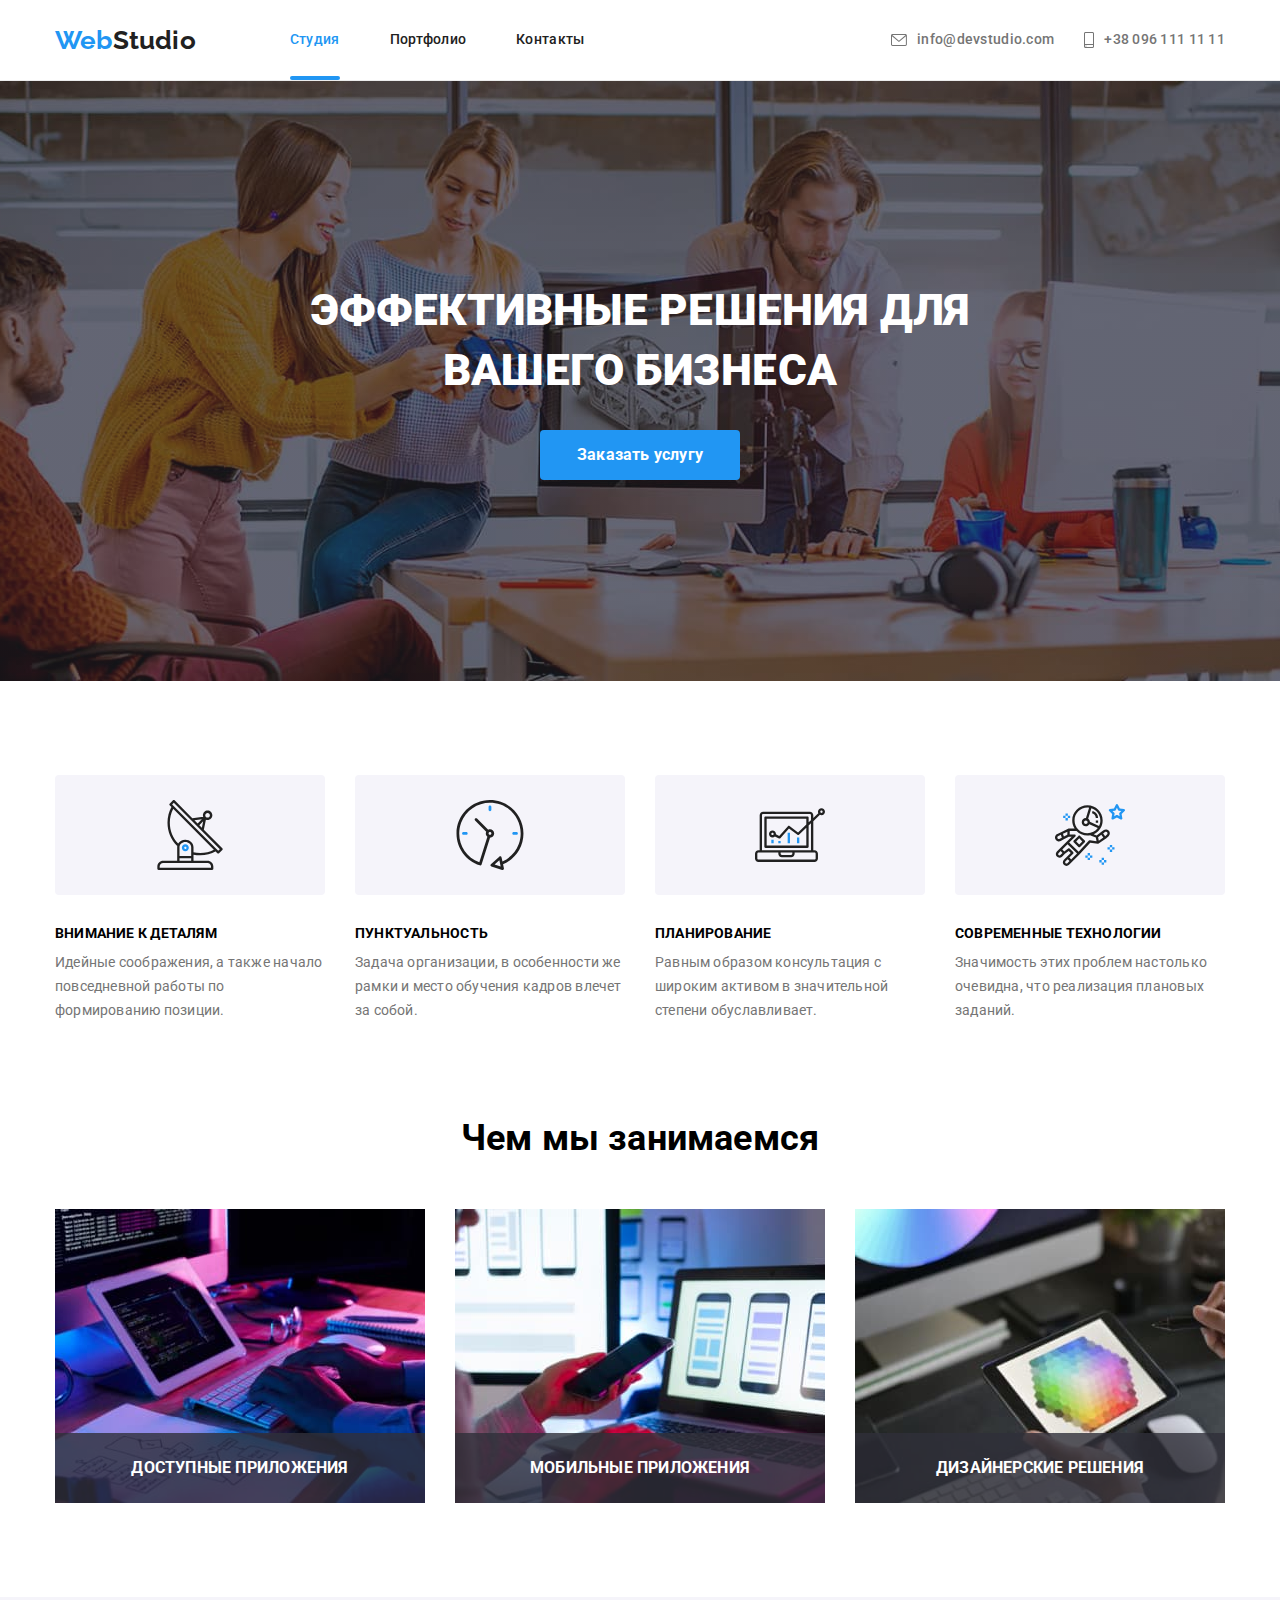
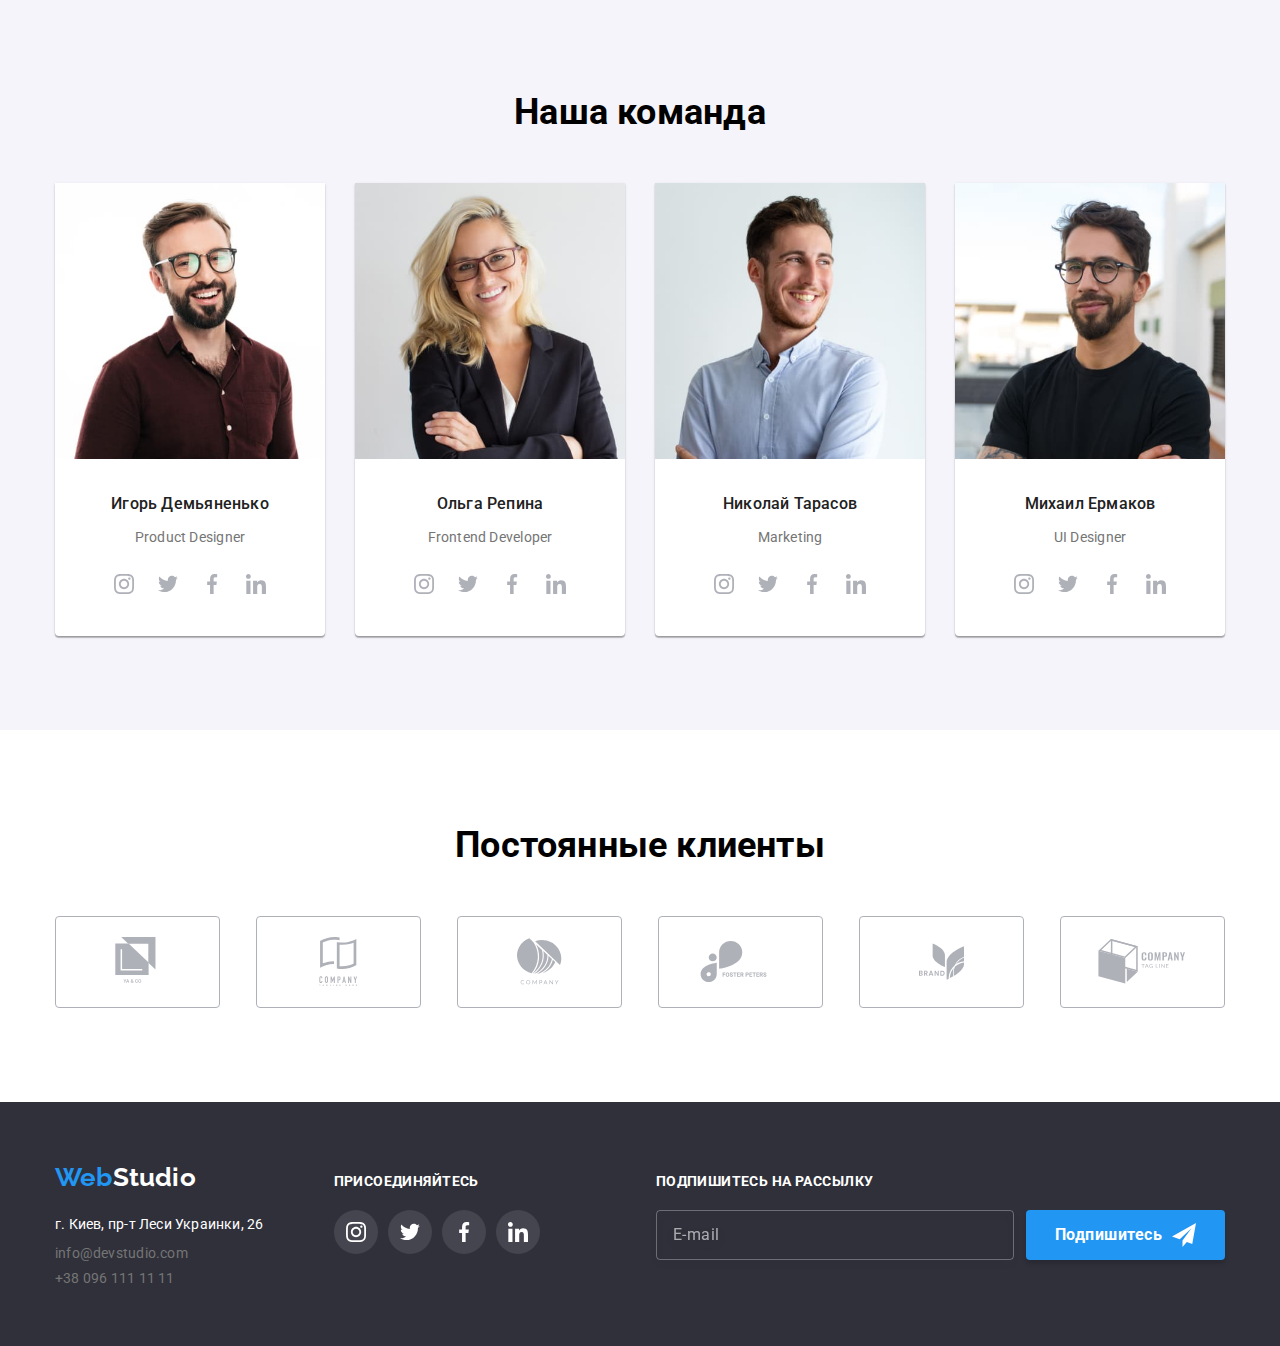
<file: index.html>
<!DOCTYPE html>
<html lang="en">

<head>
    <meta charset="UTF-8">
    <meta name="viewport" content="width=device-width, initial-scale=1.0">
    <title>Document</title>
    <link rel="stylesheet" href="https://cdnjs.cloudflare.com/ajax/libs/modern-normalize/1.0.0/modern-normalize.min.css">
    <link href="https://fonts.googleapis.com/css2?family=Raleway:wght@700&family=Roboto:wght@400;500;700;900&display=swap" rel="stylesheet">
    <link rel="stylesheet" href="./css/main.min.css">
    <link rel="preconnect" href="https://fonts.gstatic.com">
    
</head>

<body>
    <!--Navbar-->
    <header class="page-header">
        <div class="nav-container container">
            <nav class="nav-bar">
                <a class="nav-logo-title" href="./index.html">
                    <span>Web</span>Studio
                </a>
            </nav>

            <div class="menu-container" data-menu>
                <ul class="navigation-links list">
                    <li class="site-nav"><a class="current" href="./index.html">Студия</a></li>
                    <li class="site-nav"><a class="nav-link" href="./portfolio.html">Портфолио</a></li>
                    <li class="site-nav"><a class="nav-link" href="">Контакты</a></li>
                </ul>

                <ul class="navigation-contacts list">
                    <li class="nav-email"><a class="contacts" href="mailto:info@devstudio.com">
                            <svg class="icon-envelope">
                                <use href='./img/sprite.svg#icon-envelope'></use>
                            </svg>info@devstudio.com</a>
                    </li>
                    <li class="nav-tel"><a class="contacts" href="tel:+380961111111">
                            <svg class="icon-smartphone">
                                <use href='./img/sprite.svg#icon-smartphone'></use>
                            </svg>+38 096 111 11 11</a>
                    </li>
                </ul>
                <div class="contacts-social">
                    <ul class="navigation-contacts-adapt list">
                        <li class="nav-tel-adapt">
                            <a class="contacts-adapt" href="tel:+380961111111">+38 096 111 11 11</a>
                        </li>
                        <li class="nav-email-adapt">
                            <a class="contacts-adapt" href="mailto:info@devstudio.com">info@devstudio.com</a>
                        </li>
                    </ul>
                    <ul class="social-mob-list list">
                        <li class="social-mob-item">
                            <a class="social-mob-link" href="#">Instagram</a>
                        </li>
                        <li class="social-mob-item">
                            <a class="social-mob-link" href="#">Twitter</a>
                        </li>
                        <li class="social-mob-item">
                            <a class="social-mob-link" href="#">Facebook</a>
                        </li>
                        <li class="social-mob-item">
                            <a class="social-mob-link" href="#">LinkedIn</a>
                        </li>
                    </ul>
                </div>
            </div>
            <button type="button" class="menu-button" data-menu-button>
                <svg class="menu-button__icon" width="40px" height="40px" >
                    <use class="icon-menu" href="./img/sprite.svg#burger-icon"></use>
                    <use class="icon-cross" href="./img/sprite.svg#close-icon"></use>
                </svg>
            </button>

        </div>
    </header>

    <!--Hero-->
 
    <main>
        <section class="hero">
            <div class="hero-container container">
            <h1 class="hero-title">ЭФФЕКТИВНЫЕ РЕШЕНИЯ ДЛЯ ВАШЕГО БИЗНЕСА</h1>
            <a  class="button-primary"  href="#" data-modal-open >Заказать услугу</a>
            </div>
        </section> 

    <!--Features-->


    <section >
        <div class="skills-container container">
            <ul class="skills-list list">
                <li class="skills">
                    <div class="skills-icon-link">
                        <svg class="skill-icon">
                            <use href="./img/sprite.svg#icon-antenna"></use>
                        </svg>
                    </div>
                    <h3 class="skill-title">ВНИМАНИЕ К ДЕТАЛЯМ</h3>
                    <p class="skills-description">Идейные соображения, а также начало повседневной работы по формированию позиции.</p>
                </li>
                <li class="skills">
                    <div class="skills-icon-link">
                        <svg class="skill-icon">
                            <use href="./img/sprite.svg#icon-clock"></use>
                        </svg>
                    </div>
                    <h3 class="skill-title">ПУНКТУАЛЬНОСТЬ</h3>
                    <p class="skills-description">Задача организации, в особенности же рамки и место обучения кадров влечет за собой.</p>
                </li>
                <li class="skills">
                    <div class="skills-icon-link">
                        <svg class="skill-icon">
                            <use href="./img/sprite.svg#icon-diagram"></use>
                        </svg>
                    </div>
                    <h3 class="skill-title">ПЛАНИРОВАНИЕ</h3>
                    <p class="skills-description">Равным образом консультация с широким активом в значительной степени обуславливает.</p>

                </li>
                <li class="skills">
                    <div class="skills-icon-link">
                        <svg class="skill-icon">
                            <use href="./img/sprite.svg#icon-astronaut"></use>
                        </svg>
                    </div>
                    <h3 class="skill-title">СОВРЕМЕННЫЕ ТЕХНОЛОГИИ </h3>
                    <p class="skills-description">Значимость этих проблем настолько очевидна, что реализация плановых заданий.</p>
                </li>
            </ul>
        </div>
    </section> 

        <!--What are we doing-->
        <section class="images-container container">
            <div >
                    <h2 class="section-title">Чем мы занимаемся</h2>
                        <ul class="images list">
                            <li>
                                <div class="product">
                                    <div class="product">
                                        <img srcset="./img/coding-pic@2x.jpg 2x" src="./img/coding-pic.jpg"
                                            alt="coding-picture-1">
                                    <div class="image-overlay">
                                        <h3 class="image-title">ДОСТУПНЫЕ ПРИЛОЖЕНИЯ</h3>
                                    </div>
                                </div>
                            </li>
                            <li>
                                <div class="product">
                                    <img srcset="./img/phone-pic@2x.jpg 2x" src="./img/phone-pic.jpg"
                                alt="coding-picture-2">
                                    <div class="image-overlay">
                                        <h3 class="image-title">МОБИЛЬНЫЕ ПРИЛОЖЕНИЯ</h3>
                                    </div>
                                </div>   
                            </li>
                            
                            <li>
                                <div class="product">
                                    <img srcset="./img/tablet-pic@2x.jpg 2x" src="./img/tablet-pic.jpg"
                                    alt="coding-picture-3">
                                    <div class="image-overlay">
                                        <h3 class="image-title">ДИЗАЙНЕРСКИЕ РЕШЕНИЯ</h3>
                                    </div>
                                </div>   
                            </li> 
                            
                        </ul>
                
            </div> 
        </section>
        <!--Our team section-->
        <section class="our-team-section">
            <div class="container">
                <h2 class="section-title">Наша команда</h2>
                <ul class="team-list list">
                    <li class="team-person">
                        <img class="team-photo" srcset="./img/igor@2x.jpg 2x" src="./img/igor.jpg"
                            alt="photo of igor">
                        <div class="descr-container">
                            <h3 class="names">Игорь Демьяненько</h3>
                            <p class="profession">Product Designer</p>
                            <ul class="social-links list">
                                <li class="instagram">
                                    <a class="icon-link" href="#">
                                        <svg class="social-icon">
                                            <use href="./img/sprite.svg#icon-instagram"></use>
                                        </svg>
                                    </a>
                                </li>
                                <li class="twitter">
                                    <a class="icon-link" href="#">
                                        <svg class="social-icon">
                                            <use href="./img/sprite.svg#icon-twitter"></use>
                                        </svg>
                                    </a>
                                </li>
                                <li class="facebook">
                                    <a class="icon-link" href="#">
                                        <svg class="social-icon">
                                            <use href="./img/sprite.svg#icon-facebook"></use>
                                        </svg>
                                    </a>
                                </li>
                                <li class="linkedin">
                                    <a class="icon-link" href="#">
                                        <svg class="social-icon">
                                            <use href="./img/sprite.svg#icon-linkedin"></use>
                                        </svg>
                                    </a>
                                </li>
                            </ul>
                        </div>
                    </li>
                    <li class="team-person">
                        <img class="team-photo" srcset="./img/olga@2x.jpg 2x" src="./img/olga.jpg"
                        alt="photo of olga">
                        <div class="descr-container">
                            <h3 class="names">Ольга Репина</h3>
                            <p class="profession">Frontend Developer</p>
                            <ul class="social-links list">
                                <li class="instagram">
                                    <a class="icon-link" href="#">
                                        <svg class="social-icon">
                                            <use href="./img/sprite.svg#icon-instagram"></use>
                                        </svg>
                                    </a>
                                </li>
                                <li class="twitter">
                                    <a class="icon-link" href="#">
                                        <svg class="social-icon">
                                            <use href="./img/sprite.svg#icon-twitter"></use>
                                        </svg>
                                    </a>
                                </li>
                                <li class="facebook">
                                    <a class="icon-link" href="#">
                                        <svg class="social-icon">
                                            <use href="./img/sprite.svg#icon-facebook"></use>
                                        </svg>
                                    </a>
                                </li>
                                <li class="linkedin">
                                    <a class="icon-link" href="#">
                                        <svg class="social-icon">
                                            <use href="./img/sprite.svg#icon-linkedin"></use>
                                        </svg>
                                    </a>
                                </li>
                            </ul>
                        </div>
                    </li>
                    <li class="team-person">
                        <img class="team-photo" srcset="./img/nikolai@2x.jpg 2x" src="./img/nikolai.jpg"
                            alt="photo of nikolai">
                        <div class="descr-container">
                            <h3 class="names">Николай Тарасов</h3>
                            <p class="profession">Marketing</p>
                            <ul class="social-links list">
                                <li class="instagram">
                                    <a class="icon-link" href="#">
                                        <svg class="social-icon">
                                            <use href="./img/sprite.svg#icon-instagram"></use>
                                        </svg>
                                    </a>
                                </li>
                                <li class="twitter">
                                    <a class="icon-link" href="#">
                                        <svg class="social-icon">
                                            <use href="./img/sprite.svg#icon-twitter"></use>
                                        </svg>
                                    </a>
                                </li>
                                <li class="facebook">
                                    <a class="icon-link" href="#">
                                        <svg class="social-icon">
                                            <use href="./img/sprite.svg#icon-facebook"></use>
                                        </svg>
                                    </a>
                                </li>
                                <li class="linkedin">
                                    <a class="icon-link" href="#">
                                        <svg class="social-icon">
                                            <use href="./img/sprite.svg#icon-linkedin"></use>
                                        </svg>
                                    </a>
                                </li>
                            </ul>
                        </div>
                    </li>
                    <li class="team-person">
                        <img class="team-photo" srcset="./img/michail@2x.jpg 2x" src="./img/michail.jpg"
                        alt="photo of michail">
                        <div class="descr-container">
                            <h3 class="names">Михаил Ермаков</h3>
                            <p class="profession">UI Designer</p>
                            <ul class="social-links list">
                                <li class="instagram">
                                    <a class="icon-link" href="#">
                                        <svg class="social-icon">
                                            <use href="./img/sprite.svg#icon-instagram"></use>
                                        </svg>
                                    </a>
                                </li>
                                <li class="twitter">
                                    <a class="icon-link" href="#">
                                        <svg class="social-icon">
                                            <use href="./img/sprite.svg#icon-twitter"></use>
                                        </svg>
                                    </a>
                                </li>
                                <li class="facebook">
                                    <a class="icon-link" href="#">
                                        <svg class="social-icon">
                                            <use href="./img/sprite.svg#icon-facebook"></use>
                                        </svg>
                                    </a>
                                </li>
                                <li class="linkedin">
                                    <a class="icon-link" href="#">
                                        <svg class="social-icon">
                                            <use href="./img/sprite.svg#icon-linkedin"></use>
                                        </svg>
                                    </a>
                                </li>
                            </ul>
                        </div>
                    </li>
                </ul>
            </div>
        </section> 
<!--Regular customers-->
 <section>
    <div class="clients-container container">
        <h2 class="section-title">Постоянные клиенты</h2>
        <ul class="logo-list list">
            <li class="logo">
                <a class="logo-link" href="#">
                    <svg class="logo-icon" width='45px' height='49px'>
                        <use href="./img/sprite.svg#icon-logo"  ></use>
                    </svg>
                </a>
            </li>
            <li class="logo">
                <a class="logo-link" href="#">
                    <svg class="logo-icon" width='45px' height='49px'>
                        <use href="./img/sprite.svg#icon-logo-2"></use>
                    </svg>
                </a>
            </li>
            <li class="logo">
                <a class="logo-link" href="#">
                    <svg class="logo-icon" width='45px' height='49px'>
                        <use href="./img/sprite.svg#icon-logo-3"></use>
                    </svg>
                </a>
            </li>
            <li class="logo">
                <a class="logo-link" href="#">
                    <svg class="logo-icon" width='80px' height='42px'>
                        <use href="./img/sprite.svg#icon-logo-4-1" ></use>
                    </svg>
                </a>
            </li>
            <li class="logo">
                <a class="logo-link" href="#">
                    <svg class="logo-icon" width='45px' height='49px'>
                        <use href="./img/symbol-defs.svg#icon-logo-5-2"  ></use>
                    </svg>
                </a>
            </li>
            <li class="logo">
                <a class="logo-link" href="#">
                    <svg class="logo-icon" width='88px' height='45px'>
                        <use href="./img/sprite.svg#icon-logo-6-1" ></use>
                    </svg>
                </a>
            </li>
        </ul>
    </div>
</section>

</main> 

    <!--Footer -->
    <footer class="page-footer">
        <div class="footer-container container">
            <div class="footer-unifying">
                <div class="first-container">
                    <a class="logo-title-footer" href="./index.html">
                        <span>Web</span><span class="studio-footer">Studio</span>
                    </a>
                    <address class="location">
                        г. Киев, пр-т Леси Украинки, 26
                    </address>
                    <ul class="footer-contacts list">
                        <li class="footer-email"><a class="contacts-email"
                                href="mailto:info@devstudio.com">info@devstudio.com</a></li>
                        <li class="footer-tel"><a class="contacts-tel" href="tel:+380961111111">+38 096 111 11 11</a>
                        </li>
                    </ul>
                </div>
                <div class="second-container">
                    <p class="subscribe">ПРИСОЕДИНЯЙТЕСЬ</p>
                    <ul class="footer-social-links list">
                        <li class="footer-social-item">
                            <a class="footer-icon-link" href="#">
                                <svg class="footer-social-icon">
                                    <use href='./img/sprite.svg#icon-instagram'></use>
                                </svg>
                            </a>
                        </li>
                        <li class="footer-social-item">
                            <a class="footer-icon-link" href="#">
                                <svg class="footer-social-icon">
                                    <use href='./img/sprite.svg#icon-twitter'></use>
                                </svg>
                            </a>
                        </li>
                        <li class="footer-social-item">
                            <a class="footer-icon-link" href="#">
                                <svg class="footer-social-icon">
                                    <use href='./img/sprite.svg#icon-facebook'></use>
                                </svg>
                            </a>
                        </li>
                        <li class="footer-social-item">
                            <a class="footer-icon-link" href="#">
                                <svg class="footer-social-icon">
                                    <use href='./img/sprite.svg#icon-linkedin'></use>
                                </svg>
                            </a>
                        </li>
                    </ul>
                </div>
            </div>
            <div class="third-container">
                <p class="subscribe">ПОДПИШИТЕСЬ НА РАССЫЛКУ</p>

                <div class="input-foot-cont">
                    <label class="footer-label" for="footer-mail">
                        <input class="footer-input" type="email" name="mail" id="footer-mail" placeholder="E-mail">
                    </label>
                    <button type="submit" class="subscribe-btn">Подпишитесь
                        <svg class="icon-send" width='24' height='24'>
                            <use href='./img/sprite.svg#icon-icon-send'></use>
                        </svg>
                    </button>
                </div>


            </div>
        </div>
    </footer>

     <div class="backdrop is-hidden" data-modal>
        <div class="modal">
            <button class="modal-close-button" data-modal-close>&#10006;</button>
            <div class="modal-form-container">
                <h2 class="modal-name">Оставьте свои данные, мы вам перезвоним</h2>
                <form class="form-field">
                    <div class="info-input">
                        <label for="name">Имя</label>
                        <input type="text" name="name" id="name">
                        <svg class="modal-icon" width="18" height="18">
                            <use href="./img/sprite.svg#icon-person-black"></use>
                        </svg>
                    </div>
                    <div class="info-input">
                        <label for="tel">Телефон</label>
                        <input type="tel" name="tel" id="tel">
                        <svg class="modal-icon" width="18" height="18">
                            <use href="./img/sprite.svg#icon-phone-black"></use>
                        </svg>
                    </div>
                    <div class="info-input">
                        <label for="mail">Почта</label  >
                        <input type="email" name="mail" id="mail" >
                        <svg class="modal-icon" width="18" height="18">
                            <use href="./img/sprite.svg#icon-email-black"></use>
                        </svg>
                    </div>
                    <div class="info-input">
                        <label for="comment">коментарий </label>
                        <textarea name="comment" id="comment" cols="30" rows="10" placeholder="Введите текст"></textarea>
                    </div>
                </form>
                <div class="policy">
                    <label for="policy" class="modal-policy-text">
                        <input class="modal-checkbox visually-hidden" type="checkbox" name="policy" id="policy">
                        <span class="icon">
                            Соглашаюсь с рассылкой и принимаю  <a class="terms" href="#">Условия договора</a>
                        </span>
                    </label>
                </div>

                <button type="submit" class="modal-submit">Отправить</button>

            </div>
        </div>
    </div> 

    <script src="./js/modal.js"></script>
    <script src="./js/mobile-menu.js"></script>
</body>

</html>
</file>
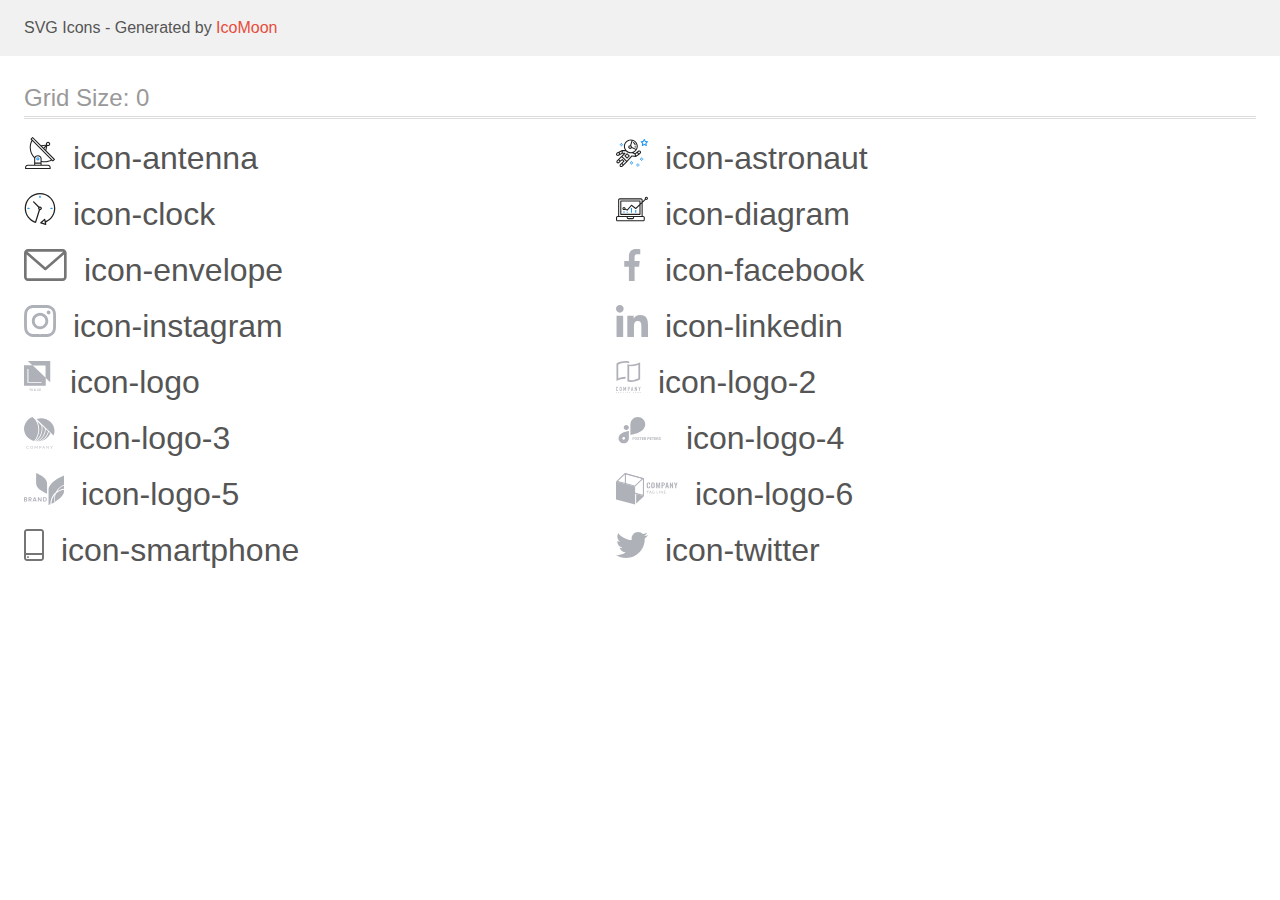
<file: svg/demo.html>
<!doctype html>
<html>
<head>
    <title>IcoMoon - SVG Icons</title>
    <meta charset="utf-8">
    <meta name="viewport" content="width=device-width, initial-scale=1">
    <link rel="stylesheet" href="demo-files/demo.css">
    <link rel="stylesheet" href="style.css">
</head>
<body>
<svg aria-hidden="true" style="position: absolute; width: 0; height: 0; overflow: hidden;" version="1.1" xmlns="http://www.w3.org/2000/svg" xmlns:xlink="http://www.w3.org/1999/xlink">
<defs>
<symbol id="icon-antenna" viewBox="0 0 32 32">
<path fill="#212121" style="fill: var(--color1, #212121)" d="M30.773 22.098l-8.443-8.505 0.937-4.616c0.225 0.090 0.485 0.144 0.758 0.146h0.033c0 0 0 0 0 0 1.193 0 2.16-0.967 2.16-2.16s-0.967-2.16-2.16-2.16c-1.193 0-2.16 0.967-2.16 2.16 0 0.266 0.048 0.52 0.136 0.755l-0.010-0.030-4.96 0.606-8.091-8.133c-0.096-0.098-0.229-0.159-0.376-0.16v0c-0.146 0.001-0.277 0.060-0.373 0.155v0l-1.512 1.504c-0.096 0.097-0.155 0.23-0.155 0.377s0.059 0.28 0.155 0.377v0l0.814 0.825c-1.143 2.062-1.816 4.522-1.816 7.139 0 4.106 1.656 7.824 4.336 10.525l-0.001-0.001c0.041 0.040 0.090 0.072 0.143 0.096l0.003 0.001c-0.033 0.164-0.051 0.353-0.052 0.546v6.188h-6.4c-1.472 0.001-2.665 1.194-2.667 2.666v1.067c0 0.295 0.239 0.534 0.534 0.534h24.534c0.294-0.001 0.533-0.239 0.533-0.534 0 0 0 0 0 0v0-1.067c-0.002-1.471-1.195-2.664-2.666-2.666h-6.4v-2.742c0.915 0.203 1.966 0.32 3.044 0.32 0.001 0 0.002 0 0.003 0h0.002c0.002 0 0.005 0 0.007 0 2.608 0 5.058-0.675 7.185-1.86l-0.152 0.077 0.818 0.823c0.096 0.098 0.229 0.159 0.376 0.16v0c0.146-0.001 0.277-0.060 0.373-0.155v0l1.512-1.504c0.096-0.097 0.155-0.23 0.155-0.377s-0.059-0.28-0.155-0.377v0zM23.28 6.233c0.193-0.193 0.46-0.312 0.754-0.312 0.589 0 1.067 0.478 1.067 1.067s-0.478 1.067-1.067 1.067c-0.001 0-0.001 0-0.002 0h-0.004c-0.587-0.003-1.061-0.479-1.061-1.066 0-0.295 0.12-0.563 0.314-0.756v0h-0.002zM22.024 9.737l-0.598 2.946-1.175-1.183 1.774-1.763zM21.419 8.835l-1.92 1.909-1.486-1.493 3.406-0.416zM24.004 28.8c0.884 0 1.6 0.716 1.6 1.6v0 0.534h-23.466v-0.534c0-0.884 0.716-1.6 1.6-1.6h20.267zM16.538 26.666v1.067h-5.334v-1.067h5.334zM11.204 25.6v-4.053c0-1.294 1.196-2.346 2.667-2.346s2.667 1.053 2.667 2.346v4.053h-5.334zM17.604 23.904v-2.357c0-1.882-1.675-3.413-3.733-3.413h-0.058c-1.353 0-2.54 0.707-3.213 1.771l-0.009 0.016c-2.36-2.474-3.812-5.832-3.812-9.529 0-0.007 0-0.014 0-0.022v0.001c0-2.314 0.567-4.496 1.569-6.414l-0.036 0.077 18.602 18.709c-1.823 0.947-3.979 1.502-6.266 1.502-1.079 0-2.128-0.124-3.136-0.357l0.093 0.018zM28.893 23.22l-21.057-21.181 0.754-0.752 7.935 7.98c0.004 0 0.006 0.007 0.009 0.010l13.115 13.191-0.757 0.752z"></path>
<path fill="#2196f3" style="fill: var(--color2, #2196f3)" d="M13.876 20.267h-0.007c0 0-0.001 0-0.002 0-0.884 0-1.6 0.716-1.6 1.6s0.716 1.599 1.598 1.6h0.007c0 0 0.001 0 0.001 0 0.884 0 1.6-0.716 1.6-1.6s-0.716-1.599-1.599-1.6v0zM14.249 22.245c-0.097 0.096-0.23 0.156-0.377 0.156-0.295 0-0.534-0.239-0.534-0.534s0.239-0.534 0.533-0.534v0c0.293 0.002 0.53 0.24 0.53 0.533 0 0.148-0.060 0.281-0.157 0.378v0h0.005z"></path>
</symbol>
<symbol id="icon-astronaut" viewBox="0 0 32 32">
<path fill="#2196f3" style="fill: var(--color2, #2196f3)" d="M31.974 4.524c-0.064-0.19-0.226-0.33-0.424-0.362h-0.006l-1.911-0.278-0.855-1.731c-0.179-0.365-0.777-0.365-0.956 0l-0.855 1.731-1.911 0.278c-0.26 0.039-0.456 0.261-0.456 0.528 0 0.149 0.061 0.285 0.16 0.382v0l1.383 1.348-0.326 1.903c-0.005 0.028-0.008 0.060-0.008 0.092 0 0.294 0.238 0.532 0.532 0.532 0.092 0 0.178-0.023 0.253-0.064l-0.003 0.001 1.709-0.899 1.709 0.899c0.072 0.038 0.157 0.060 0.247 0.060 0.295 0 0.534-0.239 0.534-0.534 0-0.032-0.003-0.064-0.008-0.095v0.006l-0.326-1.903 1.383-1.348c0.099-0.097 0.161-0.233 0.161-0.382 0-0.060-0.010-0.118-0.028-0.171l0.002 0.008zM29.511 5.851c-0.099 0.096-0.161 0.231-0.161 0.38 0 0.032 0.003 0.064 0.008 0.095v-0.003l0.191 1.114-1-0.526c-0.072-0.040-0.158-0.063-0.25-0.063s-0.179 0.024-0.254 0.066l0.006-0.002-1 0.526 0.191-1.114c0.005-0.028 0.008-0.060 0.008-0.092 0-0.149-0.061-0.283-0.16-0.379v0l-0.811-0.789 1.119-0.163c0.177-0.026 0.324-0.137 0.401-0.289l0.001-0.003 0.5-1.013 0.5 1.013c0.078 0.155 0.224 0.266 0.399 0.292h0.003l1.119 0.162-0.809 0.79zM26.134 20.522h-1.067v1.067h1.067v-1.067zM26.134 22.656h-1.067v1.066h1.067v-1.066zM27.2 21.589h-1.067v1.067h1.067v-1.067zM25.067 21.589h-1.067v1.067h1.067v-1.067zM22.4 26.389h-1.067v1.067h1.067v-1.067zM22.4 28.523h-1.067v1.067h1.067v-1.067zM23.467 27.456h-1.067v1.067h1.067v-1.067zM21.334 27.456h-1.067v1.067h1.067v-1.067zM16 24.256h-1.066v1.067h1.066v-1.067zM16 26.389h-1.066v1.067h1.066v-1.067zM17.067 25.322h-1.067v1.067h1.067v-1.067zM14.934 25.322h-1.067v1.067h1.067v-1.067zM5.867 6.122h-1.066v1.066h1.066v-1.066zM5.867 8.256h-1.066v1.066h1.066v-1.066zM6.933 7.189h-1.067v1.067h1.066v-1.067zM4.8 7.189h-1.067v1.067h1.067v-1.067z"></path>
<path fill="#212121" style="fill: var(--color1, #212121)" d="M24.715 14.16c-0.278-0.374-0.693-0.633-1.169-0.702l-0.010-0.001-0.009-0.001c-0.077-0.012-0.166-0.019-0.257-0.019-0.412 0-0.791 0.141-1.091 0.377l0.008-0.006-1.253 0.96-1.898 1.417-1.358-0.541c2.421-1.086 4.113-3.508 4.113-6.32 0-3.823-3.122-6.934-6.961-6.934s-6.961 3.11-6.961 6.934c0 1.386 0.415 2.674 1.12 3.759l-2.768-0.024c-0.009 0-0.016 0.005-0.023 0.005-0.058 0.003-0.112 0.015-0.162 0.034l0.003-0.001 0.004-0.001c-0.013 0.005-0.026 0.007-0.038 0.013-0.006 0.003-0.013 0.003-0.019 0.006l-3.234 1.597-1.893 0.91c-0.025 0.011-0.046 0.023-0.065 0.037l0.002-0.002c-0.482 0.324-0.795 0.867-0.795 1.484 0 0.3 0.074 0.584 0.206 0.832l-0.010-0.020c0.22 0.424 0.592 0.742 1.043 0.885l0.013 0.003c0.161 0.053 0.346 0.084 0.539 0.084 0.311 0 0.604-0.080 0.858-0.221l-0.018 0.010 1.388-0.738 2.264-1.169 1.357-0.008-6.782 6.749c-0.303 0.298-0.491 0.713-0.491 1.171 0 0.001 0 0.001 0 0.002v0 0.005c0.002 0.919 0.748 1.663 1.667 1.664h0.002c0.001 0 0.002 0 0.003 0 0.459 0 0.875-0.185 1.177-0.485v0l1.314-1.309 1.741-1.3 0.901 0.897-3.102 3.088c-0.303 0.299-0.491 0.713-0.491 1.172 0 0.001 0 0.001 0 0.002v0 0.004c0 0.001 0 0.001 0 0.002 0 0.918 0.744 1.662 1.662 1.662 0.001 0 0.003 0 0.004 0h0.003c0.001 0 0.002 0 0.003 0 0.459 0 0.875-0.185 1.177-0.485v0l4.488-4.472c0.007-0.006 0.016-0.009 0.022-0.016l5.166-5.658 3.471 0.494c0.023 0.004 0.049 0.006 0.076 0.006 0.067 0 0.131-0.014 0.189-0.039l-0.003 0.001c0.017-0.006 0.032-0.015 0.049-0.023 0.019-0.010 0.039-0.015 0.058-0.027l3.213-2.133c0.012-0.008 0.018-0.021 0.029-0.030 0.013-0.010 0.029-0.014 0.041-0.026l1.271-1.191c0.348-0.326 0.564-0.787 0.564-1.3 0-0.4-0.132-0.769-0.355-1.066l0.003 0.005zM2.13 17.77c-0.098 0.055-0.215 0.087-0.339 0.087-0.080 0-0.158-0.013-0.23-0.038l0.005 0.002 0.005 0.001c-0.293-0.094-0.502-0.365-0.502-0.684 0-0.234 0.112-0.442 0.286-0.573l0.004-0.002 1.314-0.632 0.449 1.313-0.992 0.527zM5.627 15.942l-1.548 0.8-0.255-0.746-0.184-0.537 2.027-1.001-0.040 1.484zM20.727 9.322c0 0.918-0.219 1.785-0.599 2.56l-4.181-1.899c-0.044-0.573-0.34-1.068-0.776-1.38l-0.012-0.008 1.464-4.86c2.377 0.756 4.104 2.974 4.104 5.588zM8.938 9.322c0-3.235 2.644-5.867 5.894-5.867 0.253 0 0.5 0.022 0.745 0.053l-1.432 4.753c-0.019 0-0.037-0.006-0.057-0.006h-0.001c0 0 0 0 0 0-1.032 0-1.869 0.835-1.872 1.867v0c0.003 1.031 0.84 1.866 1.872 1.867h0.001c0.695 0 1.295-0.383 1.618-0.944l3.863 1.755c-1.085 1.456-2.802 2.389-4.737 2.389v0c-3.25 0-5.894-2.632-5.894-5.867zM14.895 10.122c0 0.441-0.362 0.8-0.806 0.8h-0.001c0 0 0 0 0 0-0.443 0-0.802-0.358-0.804-0.8v0c0-0.441 0.361-0.8 0.806-0.8s0.806 0.359 0.806 0.8zM2.464 25.146c-0.11 0.109-0.261 0.177-0.428 0.177s-0.317-0.067-0.427-0.176v0c-0.109-0.107-0.177-0.257-0.177-0.422s0.068-0.315 0.177-0.422v0l0.962-0.959 0.852 0.848-0.959 0.955zM5.678 28.88c-0.11 0.109-0.261 0.177-0.428 0.177s-0.317-0.067-0.427-0.176v0c-0.109-0.107-0.177-0.257-0.177-0.422s0.068-0.315 0.177-0.422v0l0.963-0.959 0.852 0.848-0.96 0.955zM9.16 25.411l-0.001 0.001-1.765 1.76-0.852-0.848 1.765-1.757c0.036-0.039 0.066-0.084 0.089-0.133l0.001-0.003c0.007-0.014 0.020-0.026 0.026-0.040 0.016-0.041 0.019-0.085 0.026-0.128 0.003-0.025 0.014-0.048 0.014-0.073 0-0.035-0.013-0.070-0.020-0.105-0.006-0.032-0.006-0.064-0.019-0.096-0.025-0.053-0.056-0.098-0.092-0.138v0c-0.010-0.012-0.014-0.027-0.025-0.038h-0.001l-0.001-0.002-1.607-1.6c-0.017-0.017-0.039-0.024-0.058-0.038-0.025-0.020-0.052-0.039-0.081-0.056l-0.006-0.002c-0.026-0.012-0.056-0.023-0.087-0.030l-0.006-0.002c-0.029-0.009-0.064-0.016-0.099-0.020h-0.004l-0.023-0.001c-0.027 0-0.053 0.002-0.078 0.005h0.006c-0.036 0.005-0.069 0.009-0.104 0.021-0.037 0.013-0.069 0.029-0.098 0.047l0.004-0.002c-0.020 0.011-0.043 0.015-0.061 0.029l-1.774 1.324-0.901-0.897 2.399-2.386 4.36 4.289-0.928 0.919zM15.979 18.394c-0.016-0.002-0.030 0.004-0.046 0.003l-0.027-0.001c-0.033 0-0.064 0.003-0.095 0.009h0.006c-0.070 0.011-0.134 0.036-0.189 0.071l0.004-0.002c-0.031 0.019-0.058 0.040-0.083 0.062v0c-0.013 0.011-0.028 0.016-0.040 0.029l-4.698 5.146-4.328-4.256 2.833-2.818c0.095-0.097 0.154-0.229 0.154-0.376 0-0.295-0.238-0.534-0.532-0.535h-0.002l-2.219 0.013 0.028-1.607 3.104 0.027c1.26 1.297 3.021 2.101 4.97 2.101 0.003 0 0.006 0 0.009 0h0.003c0.438 0 0.864-0.046 1.28-0.122 0.040 0.032 0.080 0.064 0.129 0.085l2.41 0.96 0.152 0.759 0.178 0.885-3.003-0.427zM20.020 18.572l-0.313-1.558 1.446-1.080 0.946 1.257-2.080 1.381zM23.773 15.741l-0.837 0.785-0.931-1.237 0.831-0.637c0.122-0.093 0.277-0.15 0.445-0.15 0.035 0 0.069 0.002 0.102 0.007h-0.004c0.352 0.049 0.62 0.348 0.621 0.71v0c0 0 0 0.001 0 0.002 0 0.205-0.087 0.389-0.226 0.519v0z"></path>
<path fill="#212121" style="fill: var(--color1, #212121)" d="M13.602 18.544l-2.143-2.134c-0.096-0.097-0.229-0.156-0.376-0.156s-0.28 0.060-0.376 0.156v0l-2.143 2.133c-0.097 0.097-0.156 0.23-0.156 0.378s0.060 0.281 0.156 0.378v0l2.142 2.134c0.096 0.097 0.229 0.156 0.376 0.156s0.28-0.060 0.376-0.156v0l2.143-2.134c0.097-0.096 0.158-0.23 0.158-0.378s-0.060-0.282-0.158-0.378v0zM11.083 20.303l-1.387-1.381 1.386-1.381 1.387 1.381-1.387 1.381zM17.164 5.071l-0.258 1.036c0.071 0.018 1.738 0.452 1.738 2.149h1.067c0-2.017-1.666-2.965-2.547-3.184zM19.711 9.322h-1.067v1.066h1.067v-1.066z"></path>
</symbol>
<symbol id="icon-clock" viewBox="0 0 32 32">
<path fill="#212121" style="fill: var(--color1, #212121)" d="M31.297 15.301c-0.002-8.452-6.855-15.303-15.308-15.301s-15.303 6.855-15.301 15.308c0.001 6.658 4.307 12.551 10.649 14.576 0.061 0.019 0.124 0.029 0.187 0.029 0.121-0 0.239-0.032 0.343-0.094 0.135-0.080 0.236-0.207 0.283-0.356l3.865-12.25c1.057-0.005 1.909-0.866 1.903-1.923s-0.866-1.909-1.923-1.903c-0.284 0.001-0.565 0.067-0.82 0.191l-5.106-5.107c-0.253-0.245-0.657-0.238-0.902 0.016-0.239 0.247-0.239 0.639 0 0.886l5.103 5.109c-0.392 0.799-0.168 1.764 0.536 2.309l-3.683 11.673c-7.278-2.681-11.004-10.754-8.323-18.032s10.754-11.004 18.032-8.323c7.278 2.681 11.004 10.754 8.324 18.032-1.31 3.556-4.001 6.431-7.462 7.973l-0.398-1.874c-0.073-0.344-0.411-0.565-0.756-0.492-0.109 0.023-0.209 0.074-0.292 0.148l-3.837 3.426c-0.263 0.234-0.287 0.637-0.052 0.9 0.076 0.085 0.174 0.149 0.283 0.184l4.899 1.563c0.335 0.108 0.694-0.077 0.802-0.412 0.034-0.106 0.040-0.219 0.017-0.328l-0.391-1.839c5.664-2.388 9.342-7.942 9.329-14.089zM15.992 14.664c0.352 0 0.638 0.286 0.638 0.638s-0.286 0.638-0.638 0.638c-0.352 0-0.638-0.285-0.638-0.638s0.285-0.638 0.638-0.638zM18.093 29.528l2.184-1.948 0.603 2.84-2.787-0.892z"></path>
<path fill="#2196f3" style="fill: var(--color2, #2196f3)" d="M15.354 3.185v1.275c0 0.352 0.285 0.638 0.638 0.638s0.638-0.285 0.638-0.638v-1.275c0-0.352-0.286-0.638-0.638-0.638s-0.638 0.286-0.638 0.638z"></path>
<path fill="#2196f3" style="fill: var(--color2, #2196f3)" d="M3.876 14.664c-0.352 0-0.638 0.286-0.638 0.638s0.285 0.638 0.638 0.638h1.275c0.352 0 0.638-0.285 0.638-0.638s-0.285-0.638-0.638-0.638h-1.275z"></path>
<path fill="#2196f3" style="fill: var(--color2, #2196f3)" d="M28.108 15.939c0.352 0 0.638-0.285 0.638-0.638s-0.285-0.638-0.638-0.638h-1.275c-0.352 0-0.638 0.286-0.638 0.638s0.286 0.638 0.638 0.638h1.275z"></path>
</symbol>
<symbol id="icon-diagram" viewBox="0 0 32 32">
<path fill="#2196f3" style="fill: var(--color2, #2196f3)" d="M14.926 14.965h1.066v4.798h-1.066v-4.798zM19.19 17.097h1.066v2.665h-1.066v-2.665zM10.661 18.696h1.066v1.066h-1.066v-1.066zM7.463 18.163h1.066v1.599h-1.066v-1.599z"></path>
<path fill="#212121" style="fill: var(--color1, #212121)" d="M1.599 28.291h25.586c0.883-0.001 1.598-0.716 1.599-1.599v-2.132c-0.001-0.883-0.716-1.598-1.599-1.599h-0.533v-13.294l3.028-2.868c0.207 0.104 0.451 0.165 0.71 0.165 0.888 0 1.608-0.72 1.608-1.608s-0.72-1.608-1.608-1.608c-0.888 0-1.608 0.72-1.608 1.608 0 0.251 0.058 0.489 0.16 0.7l-0.008-0.020-2.281 2.162v-1.23c-0.001-0.883-0.716-1.598-1.599-1.599h-21.323c-0.883 0.001-1.598 0.716-1.599 1.599v15.992h-0.533c-0.883 0.001-1.598 0.716-1.599 1.599v2.132c0.001 0.883 0.716 1.598 1.599 1.599v0zM30.384 4.837c0.294 0 0.533 0.239 0.533 0.533s-0.239 0.533-0.533 0.533v0c-0.294 0-0.533-0.239-0.533-0.533s0.239-0.533 0.533-0.533v0zM3.198 6.969c0-0.294 0.239-0.533 0.533-0.533h21.323c0.294 0 0.533 0.239 0.533 0.533v2.239l-1.066 1.013v-2.185c0-0.295-0.239-0.534-0.534-0.534v0h-19.189c0 0 0 0 0 0-0.295 0-0.533 0.239-0.534 0.533v13.327c0 0.294 0.239 0.533 0.534 0.533h19.189c0 0 0 0 0 0 0.295 0 0.533-0.238 0.534-0.533v-9.675l1.066-1.010v12.283h-22.389v-15.991zM7.996 13.899h-0.005c-0.001 0-0.002 0-0.003 0-0.884 0-1.6 0.716-1.6 1.6s0.716 1.6 1.6 1.6c0.434 0 0.827-0.172 1.115-0.452v0l1.853 0.93c0.069 0.035 0.151 0.056 0.238 0.056 0.158 0 0.3-0.068 0.398-0.177v0l3.939-4.432 3.872 2.902c0.088 0.066 0.199 0.106 0.32 0.106 0.142 0 0.271-0.055 0.366-0.146v0l3.365-3.188v8.131h-18.123v-12.261h18.123v2.661l-3.771 3.572-3.904-2.927c-0.088-0.067-0.2-0.107-0.32-0.107-0.158 0-0.3 0.068-0.397 0.177v0.002l-3.993 4.493-1.493-0.746c0.011-0.064 0.017-0.128 0.020-0.193-0.001-0.883-0.716-1.598-1.599-1.599v0zM8.529 15.498c0 0.294-0.239 0.533-0.533 0.533s-0.533-0.239-0.533-0.533v0c0-0.294 0.239-0.533 0.533-0.533s0.533 0.239 0.533 0.533v0zM11.727 24.026h5.33v0.533c0 0.294-0.239 0.533-0.533 0.533v0h-4.265c-0.294 0-0.533-0.239-0.533-0.533v0-0.533zM1.067 24.56c0-0.294 0.238-0.533 0.533-0.533h9.062v0.533c0.001 0.883 0.716 1.598 1.599 1.599h4.265c0.883-0.001 1.598-0.716 1.599-1.599v-0.533h9.062c0.294 0 0.533 0.239 0.533 0.533v2.132c0 0.294-0.239 0.533-0.533 0.533v0h-25.586c-0.294 0-0.533-0.239-0.533-0.533v0-2.132z"></path>
</symbol>
<symbol id="icon-envelope" viewBox="0 0 43 32">
<path fill="#757575" style="fill: var(--color3, #757575)" d="M38.667 0h-34.667c-2.205 0-4 1.795-4 4v24c0 2.205 1.795 4 4 4h34.667c2.205 0 4-1.795 4-4v-24c0-2.205-1.795-4-4-4zM38.667 2.667c0.181 0 0.355 0.037 0.512 0.104l-17.845 15.467-17.845-15.467c0.151-0.065 0.327-0.104 0.512-0.104h34.667zM38.667 29.333h-34.667c-0.736 0-1.333-0.597-1.333-1.333v0-22.413l17.792 15.421c0.233 0.203 0.539 0.327 0.875 0.327s0.642-0.124 0.876-0.328l-0.002 0.001 17.792-15.421v22.413c0 0.736-0.597 1.333-1.333 1.333z"></path>
</symbol>
<symbol id="icon-facebook" viewBox="0 0 32 32">
<path fill="#afb1b8" style="fill: var(--color4, #afb1b8)" d="M21.328 5.312h2.923v-5.088c-1.211-0.143-2.615-0.224-4.037-0.224-0.025 0-0.050 0-0.075 0h-0.144c-4.213 0-7.099 2.65-7.099 7.52v4.48h-4.646v5.688h4.646v14.312h5.699v-14.31h4.459l0.707-5.688h-5.168v-3.922c0-1.643 0.443-2.768 2.734-2.768z"></path>
</symbol>
<symbol id="icon-instagram" viewBox="0 0 32 32">
<path fill="#afb1b8" style="fill: var(--color4, #afb1b8)" d="M31.968 9.408c-0.074-1.701-0.349-2.869-0.744-3.882-0.424-1.11-1.053-2.057-1.846-2.836l-0.002-0.002c-0.767-0.779-1.692-1.399-2.725-1.808l-0.053-0.019-0.054-0.018c-1.021-0.394-2.182-0.667-3.883-0.742-1.712-0.082-2.256-0.101-6.602-0.101-4.344 0-4.888 0.019-6.595 0.094-1.701 0.074-2.869 0.349-3.88 0.742-1.111 0.425-2.058 1.054-2.838 1.849l-0.002 0.002c-0.778 0.767-1.398 1.692-1.806 2.725l-0.019 0.053-0.018 0.054c-0.395 1.019-0.669 2.181-0.744 3.882-0.082 1.712-0.101 2.256-0.101 6.602 0 4.344 0.019 4.888 0.094 6.595 0.075 1.701 0.35 2.869 0.744 3.882 0.427 1.11 1.056 2.056 1.848 2.836l0.002 0.002c0.8 0.813 1.77 1.443 2.832 1.843 1.019 0.395 2.182 0.67 3.882 0.744 1.707 0.075 2.251 0.094 6.595 0.094 4.346 0 4.89-0.019 6.595-0.094 1.701-0.074 2.869-0.349 3.882-0.742 2.137-0.848 3.8-2.5 4.644-4.573l0.020-0.055 0.019-0.055c0.394-1.019 0.669-2.182 0.744-3.882 0.075-1.707 0.093-2.251 0.093-6.595s-0.006-4.888-0.080-6.595zM29.088 22.474c-0.070 1.563-0.333 2.406-0.552 2.97-0.549 1.386-1.621 2.465-2.965 3.011l-0.072 0.026c-0.563 0.219-1.413 0.482-2.97 0.55-1.688 0.075-2.194 0.094-6.464 0.094s-4.782-0.019-6.464-0.094c-1.563-0.069-2.406-0.331-2.97-0.55-0.72-0.27-1.333-0.676-1.835-1.191l-0.002-0.002c-0.509-0.495-0.912-1.097-1.172-1.769l-0.012-0.034-0.011-0.034c-0.218-0.563-0.48-1.413-0.549-2.97-0.075-1.688-0.094-2.195-0.094-6.464s0.019-4.784 0.094-6.464c0.069-1.563 0.331-2.406 0.549-2.97 0.269-0.721 0.678-1.335 1.197-1.836l0.003-0.003c0.496-0.509 1.099-0.911 1.772-1.17l0.034-0.012 0.034-0.011c0.56-0.219 1.411-0.48 2.968-0.55 1.688-0.074 2.194-0.093 6.464-0.093 4.275 0 4.782 0.019 6.464 0.093 1.562 0.069 2.406 0.331 2.97 0.55 0.721 0.269 1.335 0.676 1.836 1.193l0.001 0.001c0.531 0.52 0.938 1.144 1.195 1.84 0.218 0.56 0.48 1.411 0.549 2.968 0.075 1.688 0.094 2.194 0.094 6.464 0 4.269-0.019 4.768-0.094 6.458z"></path>
<path fill="#afb1b8" style="fill: var(--color4, #afb1b8)" d="M16.059 7.782c-4.539 0.002-8.218 3.682-8.219 8.221v0.002c0 4.541 3.681 8.222 8.222 8.222s8.222-3.681 8.222-8.222v0c0-4.541-3.681-8.222-8.222-8.222v0h-0.002zM16.059 21.334c-2.945 0-5.332-2.388-5.332-5.333s2.388-5.333 5.333-5.333c0 0 0 0 0.001 0h0.001c2.946 0 5.334 2.388 5.334 5.334s-2.388 5.334-5.334 5.334v0zM26.525 7.458c0 1.060-0.86 1.92-1.92 1.92s-1.92-0.86-1.92-1.92v0c0-1.060 0.86-1.92 1.92-1.92s1.92 0.86 1.92 1.92v0z"></path>
</symbol>
<symbol id="icon-linkedin" viewBox="0 0 32 32">
<path fill="#afb1b8" style="fill: var(--color4, #afb1b8)" d="M31.992 32h0.008v-11.738c0-5.741-1.237-10.163-7.947-10.163-3.227 0-5.392 1.77-6.277 3.45h-0.093v-2.914h-6.365v21.363h6.627v-10.578c0-2.786 0.528-5.48 3.978-5.48 3.398 0 3.448 3.179 3.448 5.658v10.402h6.621zM0.528 10.635h6.635v21.365h-6.635v-21.365zM3.843 0c-2.122 0-3.843 1.721-3.843 3.843v0c0 2.12 1.722 3.878 3.843 3.878 2.12 0 3.842-1.757 3.842-3.878s-1.72-3.841-3.841-3.843z"></path>
</symbol>
<symbol id="icon-logo" viewBox="0 0 29 32">
<path fill="#afb1b8" style="fill: var(--color4, #afb1b8)" d="M3.84 0l4.677 4.428h13.046v12.351l4.677 4.428v-21.206h-22.4z"></path>
<path fill="#afb1b8" style="fill: var(--color4, #afb1b8)" d="M0 4.241v20.6h21.76v-8.188l-13.105-12.407-8.655-0.005zM17.615 21.828h-14.172v-13.855h1.002v12.917h13.17v0.938zM6.266 28.662l0.524-1.078h0.438l-0.764 1.437v0.838h-0.397v-0.838l-0.764-1.437h0.439l0.524 1.078zM8.513 29.329h-0.881l-0.184 0.53h-0.411l0.859-2.275h0.355l0.861 2.275h-0.413l-0.186-0.53zM7.743 29.010h0.659l-0.33-0.944-0.33 0.944zM10.071 29.244c0-0.105 0.029-0.202 0.086-0.289 0.058-0.089 0.17-0.193 0.339-0.314-0.067-0.081-0.128-0.171-0.178-0.268l-0.008-0.016c-0.031-0.066-0.050-0.144-0.052-0.225v-0.001c0-0.179 0.054-0.319 0.163-0.422s0.254-0.156 0.437-0.156c0.007 0 0.015 0 0.023 0 0.147 0 0.282 0.056 0.383 0.148v0c0.106 0.097 0.16 0.218 0.16 0.361v0.003c0 0 0 0.001 0 0.001 0 0.097-0.028 0.187-0.075 0.263l0.002-0.004c-0.063 0.094-0.14 0.172-0.23 0.234l-0.006 0.004-0.155 0.113 0.44 0.518c0.060-0.118 0.095-0.258 0.095-0.406 0-0.004 0-0.008 0-0.012v0.001h0.33c0 0.28-0.065 0.509-0.196 0.689l0.334 0.396h-0.44l-0.128-0.152c-0.153 0.114-0.345 0.183-0.554 0.183-0.001 0-0.003 0-0.004 0h-0.024c-0.225 0-0.405-0.060-0.54-0.179-0.124-0.11-0.202-0.269-0.202-0.447v-0.020zM10.824 29.587c0.137-0.001 0.262-0.049 0.36-0.129l-0.001 0.001-0.497-0.586-0.049 0.035c-0.125 0.095-0.188 0.203-0.188 0.325 0 0.105 0.034 0.191 0.102 0.256 0.067 0.061 0.156 0.099 0.254 0.099 0 0 0 0 0 0h0.018zM10.614 28.121c0 0.088 0.054 0.197 0.161 0.33l0.173-0.118 0.049-0.039c0.059-0.052 0.097-0.128 0.097-0.212v-0.011c0-0.059-0.026-0.112-0.067-0.149v0c-0.042-0.040-0.098-0.064-0.16-0.064-0.001 0-0.001 0-0.002 0h-0.019c-0.066 0-0.126 0.029-0.167 0.075v0c-0.041 0.048-0.066 0.11-0.066 0.179v0 0.010zM14.748 29.118c-0.023 0.243-0.113 0.432-0.269 0.568s-0.364 0.204-0.623 0.204c-0.005 0-0.011 0-0.017 0-0.171 0-0.331-0.048-0.467-0.13l0.004 0.002c-0.137-0.089-0.246-0.212-0.315-0.357l-0.004-0.010c-0.074-0.158-0.117-0.344-0.117-0.539 0-0.002 0-0.003 0-0.005v0-0.22c0-0.214 0.038-0.403 0.114-0.567 0.072-0.157 0.183-0.286 0.323-0.376l0.003-0.002c0.135-0.084 0.299-0.133 0.475-0.133 0.007 0 0.013 0 0.020 0h-0.001c0.251 0 0.453 0.068 0.606 0.205s0.243 0.329 0.268 0.578h-0.394c-0.019-0.163-0.067-0.281-0.144-0.353s-0.188-0.109-0.336-0.109c-0.007 0-0.015-0.001-0.023-0.001-0.153 0-0.289 0.074-0.373 0.188l-0.001 0.001c-0.092 0.125-0.138 0.309-0.141 0.552v0.202c0 0.246 0.044 0.433 0.132 0.563s0.218 0.194 0.387 0.194c0.155 0 0.272-0.035 0.35-0.105s0.128-0.186 0.148-0.348h0.394zM16.918 28.78c0 0.223-0.038 0.419-0.115 0.588-0.072 0.162-0.186 0.294-0.329 0.386l-0.003 0.002c-0.135 0.084-0.299 0.134-0.474 0.134-0.007 0-0.014 0-0.021 0h0.001c-0.004 0-0.010 0-0.015 0-0.177 0-0.342-0.050-0.482-0.136l0.004 0.002c-0.144-0.093-0.258-0.222-0.33-0.375l-0.002-0.005-0.002-0.006c-0.075-0.162-0.119-0.351-0.119-0.551 0-0.001 0-0.003 0-0.004v0-0.15c0-0.222 0.038-0.418 0.117-0.588s0.19-0.3 0.333-0.389c0.144-0.091 0.308-0.136 0.493-0.136s0.35 0.045 0.493 0.134c0.143 0.089 0.255 0.217 0.333 0.384s0.118 0.362 0.118 0.584v0.126zM16.522 28.662c0-0.252-0.048-0.445-0.143-0.58-0.085-0.123-0.225-0.202-0.383-0.202 0 0 0 0-0.001 0v0l-0.022 0.001h-0.015c0 0 0 0 0 0-0.158 0-0.298 0.078-0.383 0.199l-0.001 0.001-0.001 0.002c-0.096 0.133-0.145 0.323-0.147 0.567v0.131c0 0.25 0.049 0.444 0.146 0.58s0.233 0.205 0.406 0.205c0.175 0 0.31-0.067 0.403-0.2 0.095-0.133 0.142-0.328 0.142-0.584v-0.118z"></path>
</symbol>
<symbol id="icon-logo-2" viewBox="0 0 25 32">
<path fill="#afb1b8" style="fill: var(--color4, #afb1b8)" d="M10.447 1.806h0.084c0.156 0 0.324 0.015 0.49 0.030 0.807 0.058 1.552 0.175 2.275 0.348l-0.095-0.019v-1.762c-0.641-0.172-1.394-0.298-2.167-0.355l-0.040-0.002-0.042-0.002c-0.254-0.020-0.571-0.035-0.889-0.043h-0.284c-1.523 0.006-3.040 0.201-4.514 0.582-1.816 0.46-3.411 1.128-4.875 1.994l0.085-0.046v17.475c1.273-0.715 2.747-1.314 4.299-1.721l0.132-0.029 0.135-0.029c1.123-0.3 2.433-0.51 3.78-0.586l0.052-0.002h0.052c0.217-0.011 0.433-0.017 0.655-0.018v-1.791c-1.78 0.024-3.493 0.264-5.129 0.695l0.147-0.033c-0.603 0.157-1.185 0.326-1.731 0.513l-0.623 0.212v-13.626l0.266-0.128c1.89-0.918 4.096-1.513 6.425-1.649l0.047-0.002 0.028-0.001 0.029 0.001h-0.001c0.248-0.012 0.497-0.018 0.742-0.018h0.28c0.129 0.003 0.258 0.006 0.388 0.014z"></path>
<path fill="#afb1b8" style="fill: var(--color4, #afb1b8)" d="M14.837 3.651h-0.016c-0.915 0-1.811-0.077-2.684-0.225l0.094 0.013c-0.277-0.047-0.55-0.103-0.814-0.164v17.275c1.12 0.277 2.271 0.412 3.425 0.404 1.653-0.006 3.252-0.228 4.773-0.64l-0.129 0.030-0.128 0.029c1.849-0.468 3.473-1.152 4.96-2.041l-0.168 0.093v-17.163c-1.273 0.714-2.746 1.313-4.296 1.721l-0.133 0.030-0.136 0.030c-1.423 0.381-3.057 0.603-4.742 0.609h-0.004zM21.745 3.95l0.623-0.209v13.63l-0.266 0.129c-0.903 0.442-1.962 0.834-3.065 1.118l-0.119 0.026c-1.221 0.329-2.624 0.521-4.070 0.527h-0.004c-0.411 0-0.818-0.017-1.214-0.052l-0.426-0.038v-14.017l0.497 0.033c0.361 0.023 0.735 0.034 1.141 0.034 1.893-0.005 3.725-0.259 5.468-0.73l-0.148 0.034-0.147 0.033c0.782-0.205 1.36-0.382 1.929-0.577l-0.198 0.059zM1.684 25.977c-0.167-0.173-0.401-0.281-0.66-0.281 0 0-0.001 0-0.001 0v0l-0.034 0.001h-0.012c-0.139 0-0.272 0.028-0.393 0.078l0.007-0.003c-0.234 0.094-0.417 0.277-0.508 0.506l-0.004 0.012c-0.045 0.11-0.071 0.237-0.071 0.371 0 0.005 0 0.011 0 0.016v-0.001 2.335c-0.006 0.164 0.026 0.328 0.092 0.479 0.055 0.12 0.135 0.226 0.234 0.313 0.089 0.075 0.197 0.133 0.314 0.165l0.006 0.001c0.114 0.031 0.231 0.048 0.349 0.048 0.536-0.010 0.966-0.445 0.968-0.982v-0.261h-0.611v0.222c0 0.070-0.013 0.136-0.037 0.198l0.001-0.004c-0.021 0.052-0.051 0.096-0.089 0.132v0c-0.070 0.054-0.158 0.088-0.255 0.089v0c-0.011 0.001-0.024 0.002-0.037 0.002-0.102 0-0.193-0.050-0.249-0.126l-0.002-0.002c-0.051-0.082-0.082-0.182-0.082-0.288 0 0 0 0 0-0.001v0l0.001-0.024v0.001-2.177c0-0.007 0-0.015 0-0.024 0-0.118 0.028-0.23 0.077-0.33l-0.002 0.004c0.056-0.087 0.152-0.143 0.261-0.143 0 0 0.001 0 0.001 0v0l0.038 0.002h0.011c0.107 0 0.201 0.052 0.26 0.131l0.001 0.001c0.063 0.082 0.101 0.186 0.101 0.299 0 0 0 0.001 0 0.001v0 0.215h0.604v-0.249c0-0.143-0.027-0.28-0.077-0.405l0.003 0.007c-0.048-0.128-0.117-0.237-0.205-0.329v0zM5.31 25.951c-0.183-0.16-0.425-0.258-0.689-0.258-0.132 0-0.259 0.024-0.376 0.069l0.007-0.002c-0.249 0.090-0.447 0.272-0.555 0.505l-0.004 0.012c-0.056 0.127-0.089 0.274-0.089 0.43 0 0.008 0 0.016 0 0.023v-0.001 2.239c-0.004 0.158 0.026 0.314 0.089 0.458 0.057 0.124 0.137 0.229 0.236 0.312l0.001 0.001c0.090 0.084 0.197 0.15 0.315 0.195l0.007 0.002c0.108 0.041 0.233 0.065 0.364 0.065 0.267 0 0.511-0.1 0.696-0.264l-0.002 0.002c0.096-0.086 0.173-0.19 0.228-0.307l0.002-0.006c0.063-0.144 0.093-0.301 0.089-0.458v-2.26c0-0.156-0.033-0.304-0.092-0.438l0.003 0.007c-0.057-0.128-0.135-0.236-0.23-0.327v0zM5.025 28.969l0.002 0.035c0 0 0 0.001 0 0.001 0 0.113-0.047 0.215-0.123 0.288v0c-0.077 0.065-0.178 0.105-0.287 0.105s-0.21-0.040-0.288-0.106l0.002 0.002c-0.076-0.073-0.123-0.175-0.123-0.288 0-0.014 0.001-0.027 0.002-0.040v0.004-2.239l-0.001-0.034c0 0 0 0 0 0 0-0.113 0.047-0.216 0.123-0.288v0c0.077-0.065 0.178-0.105 0.287-0.105s0.21 0.040 0.288 0.106l-0.002-0.002c0.076 0.073 0.123 0.175 0.123 0.288 0 0.014-0.001 0.027-0.002 0.040v-0.004 2.24zM10.072 29.969v-4.24h-0.586l-0.771 2.244h-0.010l-0.777-2.244h-0.58v4.239h0.606v-2.578h0.011l0.593 1.823h0.302l0.598-1.823h0.010v2.578h0.606zM13.513 26.027c-0.091-0.103-0.206-0.182-0.336-0.23l-0.006-0.002c-0.123-0.042-0.264-0.066-0.411-0.066-0.002 0-0.004 0-0.006 0h-0.923v4.24h0.604v-1.656h0.311c0.189 0.009 0.376-0.031 0.545-0.116 0.137-0.077 0.248-0.186 0.327-0.316l0.004-0.008c0.067-0.106 0.115-0.23 0.137-0.363l0.001-0.006c0.021-0.133 0.033-0.287 0.033-0.444v-0.038c0.001-0.021 0.001-0.045 0.001-0.070 0-0.19-0.022-0.375-0.063-0.553l0.003 0.016c-0.043-0.153-0.12-0.284-0.223-0.39v0zM13.201 27.319c-0.003 0.082-0.024 0.159-0.058 0.227l0.002-0.006c-0.035 0.064-0.088 0.115-0.152 0.146l-0.004 0.002c-0.074 0.034-0.161 0.054-0.252 0.054-0.001 0-0.001 0-0.002 0v0l-0.033-0.001h-0.274v-1.441h0.311l0.029-0.001c0.088 0 0.172 0.020 0.247 0.055l-0.004-0.002c0.062 0.036 0.11 0.089 0.14 0.152l0.002 0.004c0.032 0.069 0.051 0.15 0.053 0.235v0.283c0 0.098 0.006 0.201 0 0.291h-0.006zM16.374 25.729h-0.495l-0.934 4.24h0.604l0.177-0.911h0.823l0.178 0.911h0.604l-0.957-4.24zM15.817 28.481l0.297-1.537h0.011l0.295 1.537h-0.604zM20.277 28.283h-0.011l-0.913-2.554h-0.58v4.24h0.604v-2.55h0.012l0.923 2.549h0.568v-4.239h-0.604v2.554zM23.968 25.729l-0.486 1.686h-0.012l-0.486-1.686h-0.639l0.83 2.448v1.791h0.604v-1.791l0.83-2.447h-0.64zM0 31.166h0.291v0.817h0.198v-0.817h0.289v-0.167h-0.778v0.168zM2.447 30.998l-0.382 0.985h0.21l0.081-0.224h0.392l0.084 0.224h0.215l-0.391-0.985h-0.21zM2.417 31.593l0.134-0.365 0.134 0.365h-0.268zM4.866 31.62h0.228v0.127c-0.064 0.051-0.145 0.082-0.234 0.083h-0.014c-0.079 0-0.149-0.037-0.195-0.093v0c-0.046-0.065-0.073-0.145-0.073-0.232 0-0.001 0-0.001 0-0.002v0l0.001-0.023v0.001c0-0.219 0.095-0.329 0.283-0.329l0.021-0.001c0.097 0 0.178 0.067 0.201 0.157v0.001l0.194-0.038c-0.042-0.192-0.18-0.289-0.417-0.289h-0.013c0 0-0.001 0-0.001 0-0.127 0-0.243 0.048-0.33 0.127v0c-0.088 0.087-0.143 0.208-0.143 0.341 0 0.014 0.001 0.027 0.002 0.040v-0.004 0.023c0 0.132 0.048 0.254 0.127 0.347l-0.001-0.001c0.087 0.090 0.209 0.146 0.343 0.146l0.032-0.001h0.015c0.155 0 0.296-0.060 0.402-0.157v-0.388h-0.426v0.166zM7.337 30.998h-0.199v0.985h0.689v-0.167h-0.49v-0.817zM9.426 30.998h-0.199v0.985h0.199v-0.985zM11.469 31.655l-0.404-0.657h-0.193v0.985h0.185v-0.643l0.396 0.643h0.198v-0.985h-0.182v0.658zM13.315 31.549h0.49v-0.167h-0.49v-0.215h0.527v-0.168h-0.727v0.985h0.747v-0.167h-0.548v-0.266zM17.792 31.386h-0.388v-0.388h-0.198v0.984h0.198v-0.431h0.388v0.431h0.198v-0.985h-0.198v0.388zM19.649 31.549h0.492v-0.167h-0.492v-0.215h0.529v-0.168h-0.726v0.985h0.746v-0.167h-0.548v-0.266zM22.168 31.55c0.172-0.027 0.258-0.118 0.258-0.274 0.001-0.009 0.002-0.020 0.002-0.031 0-0.078-0.038-0.146-0.097-0.188h-0.002c-0.073-0.037-0.158-0.059-0.249-0.059 0 0-0.001 0-0.001 0v0l-0.040 0.001h-0.415v0.984h0.198v-0.412h0.055c0.039 0 0.076 0.008 0.109 0.023l-0.002-0.001c0.029 0.018 0.053 0.042 0.069 0.071l0.001 0.001 0.215 0.313h0.236l-0.12-0.192c-0.054-0.095-0.126-0.174-0.213-0.233l-0.004-0.004zM21.969 31.413h-0.146v-0.247h0.156c0.013-0.001 0.028-0.002 0.044-0.002 0.058 0 0.113 0.009 0.165 0.027l-0.008-0.002c0.026 0.024 0.043 0.058 0.043 0.096 0 0.042-0.020 0.080-0.051 0.104v0c-0.048 0.016-0.104 0.025-0.162 0.025-0.001 0-0.001 0-0.002 0v0l-0.039-0.001h0.002zM24.068 31.549h0.49v-0.167h-0.49v-0.215h0.529v-0.168h-0.728v0.985h0.747v-0.167h-0.548v-0.266z"></path>
</symbol>
<symbol id="icon-logo-3" viewBox="0 0 31 32">
<path fill="#afb1b8" style="fill: var(--color4, #afb1b8)" d="M4.722 31.103c0.023 0.001 0.044 0.010 0.060 0.025l0.153 0.161c-0.119 0.13-0.266 0.234-0.431 0.304-0.168 0.069-0.364 0.11-0.569 0.11-0.014 0-0.029 0-0.043-0.001h-0.029c0 0 0 0 0 0-0.199 0-0.39-0.039-0.564-0.11l0.020 0.008c-0.329-0.133-0.583-0.393-0.706-0.716l-0.006-0.018c-0.061-0.163-0.097-0.351-0.097-0.547 0-0.001 0-0.002 0-0.003v0-0.044c0-0.198 0.038-0.387 0.108-0.56l-0.004 0.010c0.142-0.34 0.412-0.602 0.748-0.731l0.009-0.003c0.188-0.070 0.389-0.104 0.591-0.102 0.010 0 0.022 0 0.034 0 0.185 0 0.362 0.034 0.526 0.097l-0.010-0.003c0.151 0.063 0.29 0.149 0.412 0.257l-0.129 0.171c-0.009 0.012-0.020 0.022-0.032 0.031v0c-0.012 0.009-0.028 0.014-0.044 0.014 0 0 0 0-0.001 0h-0.006c-0.021-0.001-0.040-0.008-0.056-0.019v0l-0.068-0.045-0.096-0.059c-0.086-0.046-0.185-0.081-0.29-0.1l-0.012-0.002c-0.063-0.011-0.135-0.018-0.209-0.018h-0.035c-0.147 0-0.288 0.028-0.417 0.079l0.008-0.003c-0.13 0.051-0.241 0.124-0.333 0.216v0c-0.092 0.095-0.165 0.209-0.214 0.335l-0.002 0.007c-0.050 0.13-0.079 0.28-0.079 0.437 0 0.005 0 0.010 0 0.016v-0.001c-0.002 0.156 0.025 0.313 0.079 0.46 0.046 0.126 0.119 0.242 0.212 0.341 0.087 0.091 0.193 0.163 0.312 0.21l0.006 0.002c0.125 0.049 0.259 0.074 0.394 0.073 0.078 0.001 0.156-0.004 0.234-0.015 0.197-0.023 0.371-0.108 0.505-0.235v0c0.019-0.017 0.044-0.029 0.072-0.030v0zM9.144 30.296c0.002 0.194-0.033 0.387-0.103 0.568-0.067 0.172-0.165 0.319-0.288 0.44v0c-0.124 0.121-0.271 0.218-0.435 0.283l-0.018 0.006c-0.173 0.065-0.373 0.103-0.583 0.103-0.213 0-0.417-0.039-0.605-0.111l0.024 0.008c-0.175-0.069-0.325-0.167-0.45-0.29v0c-0.121-0.121-0.219-0.266-0.285-0.427l-0.006-0.018c-0.065-0.169-0.103-0.364-0.103-0.568 0-0.208 0.039-0.407 0.111-0.59l-0.008 0.022c0.070-0.174 0.168-0.322 0.29-0.447v0c0.123-0.117 0.27-0.21 0.432-0.273l0.018-0.006c0.173-0.066 0.373-0.105 0.583-0.105 0.213 0 0.417 0.040 0.605 0.113l-0.011-0.004-0.012-0.004c0.34 0.131 0.604 0.392 0.738 0.72l0.003 0.009c0.071 0.182 0.106 0.376 0.104 0.571zM8.742 30.296v-0.024c0-0.155-0.027-0.303-0.076-0.441l0.003 0.009c-0.087-0.254-0.275-0.453-0.516-0.552l-0.012-0.004c-0.126-0.048-0.271-0.076-0.423-0.076-0.155 0-0.303 0.029-0.44 0.082l0.008-0.003 0.009-0.003c-0.249 0.098-0.44 0.296-0.526 0.544l-0.004 0.012c-0.046 0.136-0.073 0.293-0.073 0.456s0.027 0.32 0.076 0.466l-0.003-0.010c0.087 0.254 0.276 0.453 0.518 0.55l0.012 0.004c0.273 0.097 0.573 0.097 0.846 0 0.127-0.050 0.235-0.122 0.324-0.214v0c0.088-0.095 0.158-0.209 0.203-0.334l0.002-0.007c0.046-0.128 0.073-0.275 0.073-0.429 0-0.010 0-0.019 0-0.029v0.001zM12.16 30.774l0.041 0.102c0.015-0.036 0.028-0.069 0.044-0.102 0.017-0.040 0.034-0.073 0.052-0.105l-0.002 0.005 0.978-1.694c0.019-0.030 0.037-0.048 0.056-0.053s0.041-0.009 0.064-0.009c0.001 0 0.001 0 0.002 0h0.303v2.755h-0.342v-2.11l-0.001-0.048 0.001-0.050v0.002l-0.984 1.718c-0.013 0.026-0.032 0.047-0.056 0.062h-0.002c-0.023 0.014-0.051 0.022-0.081 0.022 0 0-0.001 0-0.001 0h-0.057c-0.002 0-0.004 0-0.006 0-0.059 0-0.11-0.034-0.135-0.083v-0.002l-1.013-1.73v2.212h-0.331v-2.75h0.303c0.001 0 0.002 0 0.002 0 0.023 0 0.046 0.004 0.067 0.010h-0.004c0.023 0.011 0.042 0.029 0.053 0.051v0.002l0.999 1.696c0.018 0.028 0.035 0.060 0.048 0.094l0.001 0.004zM15.841 30.638v1.031h-0.383v-2.75h0.887c0.158 0 0.311 0.022 0.455 0.063l-0.012-0.003c0.129 0.036 0.242 0.095 0.339 0.172l-0.002-0.001c0.085 0.074 0.15 0.167 0.191 0.27 0.042 0.102 0.066 0.22 0.066 0.343 0 0.003 0 0.006 0 0.009v0c0 0.004 0 0.009 0 0.014 0 0.122-0.026 0.239-0.073 0.344l0.002-0.005c-0.049 0.109-0.118 0.2-0.204 0.273l-0.002 0.002c-0.094 0.079-0.205 0.141-0.326 0.179l-0.014 0.004c-0.13 0.041-0.279 0.064-0.434 0.064-0.009 0-0.019 0-0.028 0l-0.462-0.007zM15.841 30.342h0.464c0.1 0.002 0.201-0.013 0.296-0.042 0.083-0.027 0.154-0.068 0.216-0.121l-0.002 0.002c0.056-0.049 0.1-0.11 0.129-0.178l0.001-0.003c0.029-0.066 0.046-0.143 0.046-0.223 0-0.001 0-0.001 0-0.002v0-0.008l0.001-0.028c0-0.072-0.015-0.14-0.042-0.202l0.002 0.006c-0.032-0.074-0.077-0.136-0.133-0.188v0c-0.125-0.094-0.284-0.151-0.455-0.151-0.022 0-0.043 0.001-0.065 0.003h-0.458v1.134zM20.987 31.673h-0.308c-0.030 0-0.057-0.010-0.079-0.026v0c-0.021-0.017-0.038-0.038-0.049-0.062v-0.002l-0.26-0.665h-1.307l-0.27 0.665c-0.011 0.025-0.027 0.045-0.047 0.061v0c-0.022 0.017-0.051 0.028-0.082 0.028h-0.307l1.148-2.756h0.398l1.164 2.756zM19.092 30.65h1.079l-0.455-1.122c-0.029-0.067-0.057-0.148-0.080-0.232l-0.006-0.026-0.044 0.144c-0.016 0.052-0.031 0.094-0.048 0.134l0.003-0.008 0.003-0.009-0.452 1.119zM22.64 28.93c0.023 0.013 0.043 0.030 0.058 0.050l1.674 2.076v-2.139h0.342v2.756h-0.196c0 0-0.001 0-0.001 0-0.026 0-0.052-0.006-0.074-0.017h0.002c-0.024-0.014-0.044-0.031-0.061-0.051v0l-1.674-2.075c0.001 0.014 0.002 0.031 0.002 0.047s-0.001 0.033-0.002 0.050v-0.002 2.049h-0.342v-2.756h0.203c0.024 0 0.047 0.004 0.068 0.013zM27.537 30.577v1.094h-0.383v-1.094l-1.058-1.66h0.35c0.028 0 0.054 0.009 0.075 0.024 0.020 0.017 0.038 0.037 0.051 0.060l0.002 0.002 0.662 1.070c0.043 0.070 0.082 0.15 0.113 0.235l0.003 0.009 0.050-0.118c0.022-0.050 0.044-0.093 0.070-0.134l-0.004 0.008 0.653-1.078c0.014-0.022 0.031-0.042 0.050-0.059v0c0.020-0.017 0.046-0.027 0.075-0.027 0 0 0.001 0 0.001 0h0.352l-1.060 1.667zM11.971 24.293c0.167 0.020 0.335 0.037 0.506 0.051 2.582-1.101 4.767-2.902 6.281-5.18s2.29-4.93 2.231-7.625l-2.846-2.712c0.189 0.894 0.297 1.921 0.297 2.974 0 2.015-0.396 3.937-1.115 5.694l0.036-0.1c-1.090 2.731-2.957 5.12-5.39 6.899z"></path>
<path fill="#afb1b8" style="fill: var(--color4, #afb1b8)" d="M10.954 24.167l0.077 0.015c2.6-1.773 4.583-4.247 5.692-7.104 0.627-1.564 0.991-3.378 0.991-5.276 0-1.296-0.17-2.553-0.488-3.748l0.023 0.101-4.054-3.862c1.269 2.397 2.015 5.239 2.015 8.255 0 0.701-0.040 1.393-0.119 2.074l0.008-0.083c-0.397 3.519-1.834 6.857-4.144 9.628zM24.704 14.724c-0.688 2.962-2.361 5.632-4.77 7.616-0.643 0.537-1.36 1.036-2.118 1.471l-0.073 0.039-0.075 0.039c2.046-0.581 3.816-1.564 5.301-2.864l-0.032 0.026c1.443-1.263 2.59-2.826 3.349-4.596l0.032-0.083 0.031-0.084-1.645-1.565z"></path>
<path fill="#afb1b8" style="fill: var(--color4, #afb1b8)" d="M24.060 14.288l-2.341-2.23c-0.049 2.703-0.875 5.204-2.262 7.3l0.032-0.051 0.032-0.053c-1.394 2.169-3.373 3.943-5.729 5.137h0.012c0.525 0 1.049-0.030 1.572-0.089 2.243-0.884 4.136-2.231 5.635-3.934l0.014-0.016 0.014-0.017c1.438-1.637 2.489-3.648 2.988-5.869l0.017-0.089 0.016-0.089zM11.294 2.664l-2.793-2.664c-2.497 0.919-4.644 2.535-6.16 4.636s-2.333 4.589-2.34 7.139c0.010 2.818 1.005 5.552 2.829 7.77s4.372 3.793 7.242 4.476c2.562-2.973 4.061-6.647 4.281-10.488s-0.851-7.648-3.059-10.87zM30.512 13.878c-0.010-3.343-1.409-6.547-3.89-8.91s-5.843-3.696-9.352-3.706c-0.006 0-0.013 0-0.020 0-1.695 0-3.317 0.308-4.815 0.872l0.094-0.031 17.099 16.29c0.559-1.335 0.884-2.886 0.884-4.513v-0.001z"></path>
</symbol>
<symbol id="icon-logo-4" viewBox="0 0 53 32">
<path fill="#afb1b8" style="fill: var(--color4, #afb1b8)" d="M10.291 8.050h-0.002c-1.419 0-2.57 1.122-2.57 2.505v0.002c0 1.383 1.151 2.505 2.57 2.505h0.002c1.419 0 2.57-1.122 2.57-2.505v-0.002c0-1.383-1.151-2.504-2.57-2.504zM29.262 7.25c-0.009-2.010-0.844-3.824-2.182-5.12l-0.002-0.002c-1.358-1.316-3.213-2.126-5.256-2.126s-3.897 0.81-5.257 2.127l0.002-0.002c-1.34 1.299-2.175 3.113-2.184 5.121v10.597s14.877-1.614 14.879-10.593v-0.001zM2.51 21.322c0.005 1.398 0.585 2.66 1.517 3.562l0.002 0.002c0.943 0.917 2.231 1.482 3.652 1.482 0.001 0 0.003 0 0.004 0v0c0.001 0 0.002 0 0.003 0 1.422 0 2.711-0.566 3.656-1.484l-0.002 0.002c0.933-0.902 1.514-2.163 1.52-3.56v-7.375s-10.352 1.126-10.352 7.371zM7.686 22.643h-0.003c-0.279 0-0.539-0.083-0.756-0.225l0.005 0.003c-0.217-0.143-0.388-0.341-0.493-0.576l-0.003-0.008-0.003-0.009c-0.066-0.149-0.104-0.322-0.104-0.504 0-0.094 0.010-0.186 0.030-0.275l-0.002 0.008-0.001 0.008c0.053-0.257 0.182-0.492 0.371-0.676 0.185-0.18 0.422-0.308 0.685-0.36l0.009-0.001c0.263-0.051 0.535-0.025 0.783 0.075s0.459 0.269 0.609 0.486c0.143 0.206 0.228 0.46 0.228 0.735 0 0.186-0.039 0.363-0.109 0.522l0.006-0.016c-0.141 0.328-0.401 0.583-0.724 0.714l-0.009 0.003c-0.152 0.064-0.329 0.101-0.515 0.101-0.002 0-0.004 0-0.006 0h-0.001v-0.005zM18.253 21.823h-1.059v1.094h-0.552v-2.675h1.743v0.447h-1.191v0.691h1.058v0.445zM20.903 21.64c0 0.264-0.047 0.494-0.14 0.693s-0.227 0.351-0.401 0.459c-0.162 0.102-0.36 0.162-0.571 0.162-0.001 0-0.003 0-0.004 0h-0.020c-0.009 0-0.020 0-0.031 0-0.423 0-0.789-0.246-0.962-0.603l-0.006-0.012c-0.092-0.192-0.145-0.417-0.145-0.654 0-0.002 0-0.004 0-0.006v0-0.157c0-0.264 0.047-0.496 0.142-0.695 0.17-0.371 0.537-0.624 0.964-0.624 0.012 0 0.024 0 0.036 0.001h-0.002c0.223 0 0.42 0.054 0.594 0.162 0.174 0.107 0.307 0.26 0.402 0.461s0.144 0.431 0.144 0.693v0.119zM20.344 21.518c0-0.28-0.051-0.494-0.151-0.64-0.089-0.133-0.239-0.219-0.408-0.219 0 0-0.001 0-0.001 0h-0.042c-0.169 0-0.317 0.085-0.406 0.214l-0.002 0.004c-0.1 0.143-0.152 0.354-0.153 0.632v0.131c0 0.274 0.050 0.486 0.151 0.636s0.245 0.226 0.434 0.226h0.022c0 0 0 0 0 0 0.168 0 0.315-0.085 0.403-0.213l0.002-0.004c0.099-0.146 0.149-0.358 0.151-0.636v-0.131zM22.691 22.215v-0.016c0 0 0 0 0 0 0-0.090-0.043-0.17-0.109-0.221h-0.002c-0.114-0.074-0.246-0.135-0.387-0.175l-0.010-0.002c-0.182-0.056-0.338-0.121-0.486-0.198l0.016 0.007 0.016 0.008c-0.304-0.164-0.456-0.385-0.456-0.663 0-0.144 0.040-0.274 0.121-0.387s0.199-0.203 0.351-0.267c0.153-0.063 0.324-0.095 0.515-0.095s0.361 0.035 0.511 0.105c0.15 0.069 0.265 0.166 0.348 0.292s0.125 0.27 0.125 0.43h-0.552c0-0.007 0.001-0.014 0.001-0.022 0-0.104-0.044-0.198-0.115-0.263v0c-0.080-0.065-0.184-0.105-0.297-0.105-0.010 0-0.020 0-0.030 0.001h0.001c-0.009-0.001-0.020-0.001-0.031-0.001-0.106 0-0.204 0.033-0.285 0.089l0.002-0.001c-0.069 0.049-0.113 0.128-0.113 0.218 0 0 0 0 0 0v0 0.007c0 0.087 0.044 0.159 0.131 0.218 0.088 0.059 0.218 0.114 0.388 0.166 0.314 0.094 0.542 0.211 0.685 0.351s0.215 0.314 0.215 0.521c0 0.232-0.088 0.414-0.263 0.546s-0.411 0.197-0.708 0.197c-0.206 0-0.393-0.038-0.562-0.112-0.158-0.068-0.288-0.173-0.384-0.305l-0.004-0.006c-0.083-0.123-0.133-0.275-0.133-0.439 0 0 0-0.001 0-0.001v0-0.015h0.553c0 0.295 0.176 0.443 0.529 0.443 0.009 0.001 0.020 0.001 0.031 0.001 0.102 0 0.198-0.030 0.278-0.081l-0.002 0.001c0.067-0.048 0.11-0.126 0.11-0.213 0 0 0 0 0-0.001v0-0.011zM25.634 20.688h-0.819v2.229h-0.552v-2.229h-0.809v-0.447h2.18v0.447zM27.561 21.758h-1.059v0.717h1.243v0.443h-1.794v-2.675h1.791v0.447h-1.239v0.637h1.059v0.432zM29.059 21.938h-0.439v0.979h-0.552v-2.675h0.995c0.316 0 0.56 0.070 0.732 0.211s0.257 0.34 0.257 0.597c0 0.182-0.040 0.335-0.119 0.458-0.088 0.127-0.208 0.225-0.349 0.286l-0.010 0.004 0.579 1.094v0.026h-0.592l-0.502-0.979zM28.62 21.491h0.445c0.009 0.001 0.019 0.001 0.029 0.001 0.111 0 0.214-0.040 0.293-0.107l-0.001 0.001c0.071-0.069 0.115-0.165 0.115-0.272v0l-0.001-0.021v0.001c0-0.007 0.001-0.015 0.001-0.023 0-0.106-0.042-0.203-0.11-0.274v0c-0.071-0.073-0.181-0.109-0.329-0.109h-0.444v0.803zM31.962 21.974v0.943h-0.552v-2.675h1.045c0.201 0 0.377 0.036 0.53 0.11s0.27 0.178 0.353 0.314c0.077 0.128 0.123 0.282 0.123 0.447 0 0.005 0 0.011 0 0.016v-0.001c0 0.262-0.090 0.469-0.27 0.621s-0.427 0.226-0.745 0.226h-0.483zM31.962 21.528h0.493c0.146 0 0.257-0.035 0.333-0.104s0.116-0.166 0.116-0.294v-0.019c0 0 0-0.001 0-0.001 0-0.115-0.044-0.22-0.117-0.298v0c-0.078-0.077-0.186-0.125-0.305-0.125-0.005 0-0.011 0-0.016 0h-0.504v0.841zM35.45 21.758h-1.059v0.717h1.242v0.443h-1.794v-2.675h1.791v0.447h-1.239v0.637h1.059v0.432zM38.009 20.688h-0.819v2.229h-0.552v-2.229h-0.808v-0.447h2.18v0.447zM39.935 21.758h-1.059v0.717h1.242v0.443h-1.794v-2.675h1.791v0.447h-1.239v0.637h1.059v0.432zM41.434 21.938h-0.439v0.979h-0.552v-2.675h0.995c0.316 0 0.56 0.070 0.732 0.211s0.257 0.34 0.257 0.597c0 0.182-0.040 0.335-0.119 0.458-0.088 0.127-0.208 0.225-0.348 0.286l-0.010 0.004 0.578 1.094v0.026h-0.592l-0.502-0.979zM40.995 21.491h0.446c0.009 0.001 0.019 0.001 0.029 0.001 0.111 0 0.214-0.040 0.293-0.107l-0.001 0.001c0.070-0.069 0.114-0.165 0.114-0.271 0 0 0 0 0-0.001v0l-0.001-0.022v0.001c0-0.007 0.001-0.015 0.001-0.023 0-0.106-0.041-0.203-0.109-0.274v0c-0.072-0.073-0.181-0.109-0.329-0.109h-0.443v0.803zM44.235 22.215v-0.015c0 0 0 0 0 0 0-0.090-0.043-0.171-0.109-0.222h-0.002c-0.073-0.056-0.206-0.115-0.397-0.177-0.182-0.056-0.338-0.121-0.486-0.198l0.032 0.016c-0.304-0.164-0.456-0.385-0.456-0.663 0-0.144 0.041-0.274 0.122-0.387s0.199-0.203 0.351-0.267c0.152-0.063 0.324-0.095 0.514-0.095s0.361 0.035 0.511 0.105c0.144 0.064 0.262 0.165 0.346 0.289l0.002 0.003c0.083 0.126 0.125 0.27 0.125 0.43h-0.552c0-0.007 0.001-0.014 0.001-0.022 0-0.104-0.044-0.198-0.115-0.263v0c-0.081-0.065-0.184-0.105-0.297-0.105-0.010 0-0.020 0-0.030 0.001h0.001c-0.009-0.001-0.020-0.001-0.031-0.001-0.106 0-0.204 0.033-0.285 0.089l0.002-0.001c-0.068 0.049-0.112 0.128-0.112 0.218 0 0 0 0 0 0v0 0.007c0 0.087 0.044 0.159 0.13 0.218 0.088 0.059 0.218 0.114 0.388 0.166 0.314 0.094 0.543 0.211 0.686 0.351s0.215 0.314 0.215 0.521c0 0.232-0.088 0.414-0.263 0.546s-0.411 0.197-0.708 0.197c-0.206 0-0.393-0.038-0.562-0.112-0.158-0.068-0.288-0.173-0.384-0.305l-0.004-0.006c-0.083-0.123-0.133-0.275-0.133-0.439 0 0 0-0.001 0-0.001v0-0.015h0.553c0 0.295 0.177 0.443 0.53 0.443 0.009 0.001 0.020 0.001 0.031 0.001 0.102 0 0.198-0.030 0.278-0.081l-0.002 0.001c0.067-0.048 0.11-0.126 0.11-0.213 0 0 0 0 0-0.001v0-0.011z"></path>
</symbol>
<symbol id="icon-logo-5" viewBox="0 0 40 32">
<path fill="#afb1b8" style="fill: var(--color4, #afb1b8)" d="M3.056 26.742c0.157 0.194 0.24 0.438 0.236 0.688l0.001 0.053c0 0.324-0.141 0.615-0.365 0.815l-0.001 0.001c-0.261 0.2-0.593 0.321-0.953 0.321-0.038 0-0.076-0.001-0.113-0.004h-1.86v-4.361h1.827c0.031-0.002 0.068-0.004 0.105-0.004 0.343 0 0.66 0.112 0.917 0.301l-0.008-0.006c0.217 0.184 0.355 0.456 0.355 0.761 0 0.020-0.001 0.040-0.002 0.060v-0.006c0.011 0.24-0.065 0.477-0.212 0.667-0.139 0.169-0.331 0.29-0.549 0.339l-0.007 0.001c0.247 0.046 0.471 0.177 0.63 0.373zM0.868 26.084h0.78c0.017 0.001 0.037 0.002 0.056 0.002 0.166 0 0.319-0.055 0.442-0.148l-0.002 0.001c0.104-0.095 0.169-0.231 0.169-0.383 0 0 0 0 0 0v0l-0.002-0.045v0.002l0.001-0.037c0 0 0 0 0-0.001 0-0.153-0.064-0.291-0.167-0.388v0c-0.124-0.093-0.28-0.15-0.45-0.15-0.023 0-0.045 0.001-0.067 0.003h-0.761v1.144zM2.222 27.756c0.114-0.1 0.186-0.245 0.186-0.408v0l-0.001-0.036v0.002l0.001-0.032c0 0 0 0 0 0 0-0.166-0.073-0.314-0.188-0.415l-0.002-0.002c-0.132-0.099-0.298-0.159-0.479-0.159 0 0-0.001 0-0.001 0v0l-0.054 0.002h-0.816v1.199h0.829c0.015 0.001 0.032 0.001 0.049 0.001 0.178 0 0.343-0.057 0.477-0.154l-0.002 0.002zM6.79 28.617l-1.016-1.704h-0.382v1.704h-0.874v-4.361h1.654c0.035-0.003 0.075-0.004 0.115-0.004 0.397 0 0.761 0.142 1.043 0.379l-0.006-0.004c0.246 0.251 0.398 0.595 0.398 0.974 0 0.314-0.104 0.605-0.28 0.838l0.003-0.003 0.003-0.004c-0.199 0.229-0.472 0.388-0.781 0.442l-0.008 0.001 1.083 1.743h-0.95zM5.392 26.318h0.715c0.497 0 0.745-0.22 0.745-0.66l0.001-0.037c0 0 0-0.001 0-0.001 0-0.176-0.070-0.335-0.184-0.452v0c-0.133-0.112-0.305-0.18-0.494-0.18-0.025 0-0.050 0.001-0.075 0.004h-0.718l0.009 1.328zM11.568 27.739h-1.742l-0.308 0.878h-0.916l1.6-4.313h0.991l1.593 4.312h-0.916l-0.301-0.878zM11.335 27.079l-0.637-1.84-0.637 1.84h1.273zM17.55 28.617h-0.869l-1.946-2.965v2.965h-0.865v-4.361h0.865l1.946 2.982v-2.982h0.868v4.361zM22.502 27.573c-0.182 0.33-0.45 0.593-0.775 0.764l-0.010 0.005c-0.335 0.173-0.731 0.275-1.151 0.275-0.024 0-0.049 0-0.073-0.001h-1.542v-4.361l1.613-0.001c0.42 0 0.817 0.1 1.168 0.277l-0.015-0.007c0.332 0.168 0.606 0.433 0.786 0.761 0.171 0.333 0.272 0.727 0.272 1.144s-0.1 0.811-0.278 1.158l0.007-0.014zM21.509 27.469c0.239-0.278 0.384-0.642 0.384-1.041s-0.145-0.763-0.386-1.043l0.002 0.002c-0.263-0.232-0.611-0.374-0.991-0.374-0.035 0-0.070 0.001-0.104 0.004h-0.594v2.823h0.603c0.029 0.002 0.063 0.003 0.097 0.003 0.381 0 0.728-0.142 0.992-0.377l-0.004 0.002zM12.111 0s11.201 4.246 10.964 10.39v10.392s-11.193-4.248-10.959-10.392l-0.005-10.39zM33.053 18.349c1.984-1.396 4.384-2.337 6.981-2.622l0.136-0.012v-3.253c-2.995 1.181-5.437 3.227-7.081 5.827l-0.035 0.060z"></path>
<path fill="#afb1b8" style="fill: var(--color4, #afb1b8)" d="M31.782 19.329c1.749-3.487 4.693-6.158 8.283-7.513l0.105-0.035v-9.373s-15.952 6.048-15.615 14.797v14.796s0.711-0.27 1.829-0.778c0-0.473 0-0.95 0.050-1.43 0.349-4.197 2.334-7.872 5.307-10.43l0.020-0.017 0.021-0.017z"></path>
<path fill="#afb1b8" style="fill: var(--color4, #afb1b8)" d="M30.266 24.825c0.093-1.118 0.291-2.149 0.586-3.138l-0.028 0.108c-2.040 2.394-3.306 5.503-3.378 8.906v0.031c1.364-0.65 2.441-1.23 3.49-1.853l-0.204 0.112-0.218 0.118c-0.191-0.908-0.3-1.952-0.3-3.021 0-0.445 0.019-0.885 0.056-1.32l-0.004 0.057zM30.9 24.878c-0.031 0.36-0.049 0.78-0.049 1.203 0 0.979 0.095 1.935 0.276 2.861l-0.015-0.094-0.015-0.092c4.358-2.619 9.255-6.664 9.067-11.553v-0.426c-3.248 0.374-6.111 1.79-8.302 3.898l0.005-0.004 0.005-0.005c-0.501 1.219-0.846 2.632-0.965 4.108l-0.003 0.050-0.003 0.052z"></path>
</symbol>
<symbol id="icon-logo-6" viewBox="0 0 62 32">
<path fill="#afb1b8" style="fill: var(--color4, #afb1b8)" d="M31.123 14.854c-0.251-0.358-0.401-0.802-0.401-1.282 0-0.055 0.002-0.109 0.006-0.162v0.014-2.074c0-0.637 0.132-1.12 0.394-1.45s0.715-0.495 1.356-0.494c0.602 0 1.030 0.141 1.282 0.422 0.275 0.359 0.41 0.798 0.379 1.241v0.487h-1.077v-0.494l0.001-0.064c0-0.148-0.012-0.293-0.034-0.435l0.002 0.016c-0.017-0.115-0.073-0.214-0.153-0.287v0c-0.094-0.071-0.213-0.113-0.342-0.113-0.001 0-0.002 0-0.003 0v0l-0.048 0.002h0.002c-0.014-0.001-0.030-0.002-0.046-0.002-0.138 0-0.265 0.045-0.368 0.122l0.004-0.002c-0.089 0.080-0.153 0.188-0.177 0.309l-0.002 0.008c-0.027 0.14-0.042 0.302-0.042 0.467 0 0.016 0 0.032 0 0.048v-0.002 2.518c-0.002 0.027-0.003 0.058-0.003 0.089 0 0.228 0.053 0.443 0.149 0.634l-0.008-0.016c0.054 0.074 0.126 0.132 0.209 0.17l0.006 0.002c0.063 0.028 0.137 0.044 0.214 0.044 0.023 0 0.046-0.001 0.068-0.004h-0.006c0.013 0.001 0.029 0.002 0.045 0.002 0.128 0 0.245-0.044 0.338-0.118l-0.002 0.002c0.083-0.078 0.141-0.182 0.16-0.3v-0.006c0.026-0.167 0.037-0.336 0.034-0.504v-0.511h1.077v0.466c0.003 0.039 0.004 0.085 0.004 0.132 0 0.443-0.143 0.853-0.385 1.185l0.008-0.012c-0.247 0.308-0.669 0.462-1.288 0.462s-1.088-0.164-1.354-0.506zM35.608 14.876c-0.272-0.323-0.408-0.794-0.408-1.416v-2.183c0-0.616 0.136-1.082 0.408-1.399s0.726-0.474 1.364-0.473c0.633 0 1.085 0.158 1.358 0.473 0.271 0.317 0.41 0.783 0.41 1.399v2.183c0 0.616-0.139 1.089-0.415 1.414-0.277 0.325-0.727 0.487-1.354 0.487s-1.090-0.164-1.364-0.485zM37.473 14.352c0.097-0.202 0.142-0.424 0.129-0.646v-2.672l0.002-0.072c0 0 0-0.001 0-0.001 0-0.207-0.049-0.402-0.136-0.575l0.006 0.014c-0.055-0.075-0.128-0.134-0.213-0.172l-0.006-0.002c-0.062-0.027-0.134-0.043-0.209-0.043-0.028 0-0.054 0.002-0.081 0.006h0.006c-0.022-0.003-0.048-0.005-0.074-0.005-0.078 0-0.151 0.016-0.218 0.045l0.008-0.002c-0.089 0.038-0.163 0.097-0.218 0.171l-0.002 0.002c-0.083 0.162-0.131 0.353-0.131 0.556 0 0.027 0.001 0.054 0.003 0.081v-0.004 2.685c-0.002 0.024-0.002 0.051-0.002 0.079 0 0.207 0.049 0.402 0.135 0.575l-0.003-0.007c0.061 0.066 0.135 0.119 0.218 0.156l0.008 0.004c0.081 0.037 0.177 0.058 0.277 0.058 0.102 0 0.199-0.022 0.286-0.062l-0.004 0.002-0.005 0.002c0.089-0.039 0.164-0.093 0.226-0.16v0-0.013zM40.035 9.468h1.16l0.872 4.028 0.892-4.028h1.128l0.113 5.813h-0.833l-0.089-4.040-0.861 4.040h-0.669l-0.892-4.054-0.083 4.054h-0.843l0.104-5.812zM45.5 9.468h1.806c1.040 0 1.56 0.55 1.56 1.651 0 1.054-0.547 1.58-1.643 1.579h-0.614v2.583h-1.115l0.007-5.812zM47.043 11.952c0.11 0.014 0.222 0.004 0.327-0.028 0.11-0.033 0.206-0.086 0.287-0.156l-0.001 0.001c0.104-0.156 0.165-0.348 0.165-0.554 0-0.036-0.002-0.072-0.006-0.108v0.004l0.001-0.067c0-0.163-0.020-0.322-0.057-0.474l0.003 0.014c-0.017-0.062-0.045-0.116-0.084-0.162l0.002 0.002c-0.038-0.047-0.085-0.085-0.137-0.115l-0.004-0.002c-0.128-0.059-0.277-0.094-0.435-0.094-0.022 0-0.045 0.001-0.067 0.002h-0.427v1.736h0.433zM50.474 9.468h1.197l1.229 5.813h-1.039l-0.243-1.341h-1.068l-0.25 1.341h-1.055l1.229-5.812zM51.497 13.267l-0.417-2.44-0.417 2.44h0.835zM53.892 9.468h0.779l1.494 3.316v-3.316h0.925v5.812h-0.742l-1.503-3.462v3.462h-0.957l0.002-5.812zM59.258 13.064l-1.242-3.588h1.046l0.758 2.305 0.711-2.305h1.023l-1.226 3.588v2.216h-1.071v-2.216zM32.845 17.822v0.304h-0.91v2.362h-0.381v-2.362h-0.914v-0.304h2.205zM35.697 20.488h-0.302c-0.028 0-0.054-0.010-0.075-0.026v0c-0.021-0.015-0.038-0.035-0.048-0.059v-0.002l-0.263-0.633h-1.262l-0.264 0.633c-0.008 0.028-0.022 0.052-0.040 0.072v0c-0.021 0.016-0.047 0.025-0.075 0.025 0 0-0.001 0-0.001 0h-0.301l1.115-2.666h0.387l1.128 2.655zM33.85 19.498h1.053l-0.446-1.085c-0.027-0.063-0.055-0.142-0.077-0.223l-0.003-0.013-0.003-0.014-0.042 0.141-0.040 0.111-0.442 1.083zM37.619 20.226c0.070 0.003 0.139 0.003 0.209 0 0.061-0.006 0.12-0.017 0.179-0.032 0.067-0.016 0.123-0.034 0.178-0.055l-0.018 0.006c0.049-0.019 0.099-0.042 0.15-0.065v-0.6h-0.451c0 0 0 0 0 0-0.021 0-0.040-0.008-0.055-0.021v0c-0.013-0.011-0.022-0.027-0.022-0.045 0 0 0-0.001 0-0.001v0-0.208h0.865v1.022c-0.132 0.090-0.284 0.163-0.448 0.211l-0.023 0.006c-0.076 0.023-0.167 0.042-0.26 0.054l-0.018 0.002c-0.094 0.011-0.203 0.017-0.313 0.017-0.003 0-0.005 0-0.008 0h-0.018c-0.197 0-0.386-0.037-0.56-0.103l0.011 0.004c-0.173-0.066-0.321-0.161-0.447-0.28l0.002 0.002c-0.118-0.115-0.214-0.253-0.282-0.406l-0.006-0.016c-0.065-0.157-0.103-0.34-0.103-0.532 0-0.001 0-0.002 0-0.003v0-0.034c0-0.195 0.037-0.38 0.105-0.551l-0.004 0.010c0.064-0.158 0.161-0.301 0.287-0.422 0.127-0.12 0.279-0.214 0.446-0.277 0.171-0.063 0.368-0.099 0.574-0.099 0.008 0 0.017 0 0.025 0h-0.001c0.104 0 0.207 0.007 0.31 0.023 0.090 0.014 0.179 0.036 0.266 0.067s0.159 0.066 0.228 0.109l-0.005-0.003c0.069 0.042 0.134 0.088 0.195 0.139l-0.108 0.165c-0.009 0.015-0.021 0.027-0.036 0.036v0c-0.014 0.009-0.032 0.014-0.050 0.014 0 0 0 0-0.001 0v0c-0.026-0.001-0.050-0.008-0.071-0.021h0.002c-0.046-0.023-0.083-0.045-0.119-0.069l0.010 0.006c-0.041-0.025-0.088-0.049-0.137-0.068l-0.006-0.002-0.007-0.002c-0.055-0.022-0.121-0.042-0.189-0.057l-0.016-0.002c-0.079-0.015-0.169-0.023-0.261-0.023-0.002 0-0.005 0-0.007 0h-0.028c-0.15 0-0.293 0.027-0.425 0.077l0.008-0.003c-0.128 0.048-0.238 0.12-0.328 0.211v0c-0.089 0.092-0.16 0.203-0.205 0.326l-0.002 0.006c-0.048 0.132-0.076 0.285-0.076 0.445 0 0.163 0.029 0.318 0.082 0.462l-0.006-0.018c0.049 0.125 0.125 0.24 0.223 0.335 0.090 0.090 0.199 0.162 0.32 0.209l0.006 0.002c0.142 0.046 0.292 0.064 0.442 0.053zM41.172 20.184h1.217v0.304h-1.59v-2.666h0.381l-0.009 2.362zM43.656 20.487h-0.381v-2.664h0.381v2.666zM45.074 17.834c0.022 0.013 0.041 0.029 0.057 0.048v0l1.63 2.010-0.002-0.048 0.002-0.050v0.002-1.986h0.332v2.676h-0.191l-0.013 0.001c-0.026 0-0.050-0.006-0.072-0.016h0.002c-0.023-0.014-0.043-0.031-0.060-0.050v0l-1.628-2.007v2.072h-0.319v-2.665h0.198c0.022 0 0.043 0.004 0.063 0.013zM49.901 17.822v0.294h-1.351v0.88h1.095v0.282h-1.095v0.91h1.351v0.294h-1.743v-2.659h1.743zM9.95 1.359l16.929 4.55v15.946l-16.927-4.547v-15.949zM8.865 0v18.081l19.098 5.135v-18.080l-19.098-5.137z"></path>
<path fill="#afb1b8" style="fill: var(--color4, #afb1b8)" d="M19.1 31.61l-19.1-5.139v-18.080l19.1 5.137v18.082z"></path>
<path fill="#afb1b8" style="fill: var(--color4, #afb1b8)" d="M9.181 1.155l16.707 4.493-7.105 6.728-16.71-4.495 7.107-6.727zM8.865 0l-8.865 8.392 19.1 5.137 8.863-8.392-19.098-5.137zM20.175 30.593l7.788-7.374-7.788-2.096v9.47z"></path>
</symbol>
<symbol id="icon-smartphone" viewBox="0 0 20 32">
<path fill="#757575" style="fill: var(--color3, #757575)" d="M17 0h-14c-1.654 0-3 1.346-3 3v26c0 1.654 1.346 3 3 3h14c1.654 0 3-1.346 3-3v-26c0-1.654-1.346-3-3-3zM3 2h14c0.552 0 1 0.448 1 1v0 21h-16v-21c0-0.552 0.448-1 1-1v0zM17 30h-14c-0.552 0-1-0.448-1-1v0-3h16v3c0 0.552-0.448 1-1 1v0z"></path>
<path fill="#757575" style="fill: var(--color3, #757575)" d="M4.708 27.478c0.18 0.163 0.293 0.398 0.293 0.66s-0.112 0.496-0.292 0.658l-0.002 0.002c-0.186 0.171-0.435 0.276-0.708 0.276s-0.523-0.105-0.709-0.276l0.002 0.002c-0.18-0.163-0.293-0.398-0.293-0.66s0.112-0.496 0.292-0.658l0.002-0.002c0.186-0.171 0.435-0.276 0.709-0.276s0.523 0.105 0.709 0.276l-0.002-0.002z"></path>
</symbol>
<symbol id="icon-twitter" viewBox="0 0 32 32">
<path fill="#afb1b8" style="fill: var(--color4, #afb1b8)" d="M32 6.078c-1.1 0.493-2.376 0.857-3.713 1.028l-0.068 0.007c1.345-0.81 2.359-2.053 2.859-3.533l0.014-0.046 0.013-0.046c-1.173 0.713-2.538 1.259-3.993 1.559l-0.083 0.014-0.084 0.014c-1.2-1.279-2.9-2.076-4.787-2.076-3.622 0-6.558 2.936-6.558 6.558v0 0.004c0 0.52 0.043 1.021 0.152 1.496-5.454-0.266-10.28-2.88-13.522-6.861-0.567 0.947-0.902 2.089-0.902 3.31 0 0.001 0 0.002 0 0.003v0.001c0.003 2.262 1.149 4.256 2.891 5.436l0.023 0.015c-1.104-0.029-2.132-0.33-3.026-0.84l0.032 0.017 0.033 0.017v0.072c0.003 3.15 2.215 5.782 5.169 6.432l0.087 0.016c-0.494 0.137-1.060 0.215-1.645 0.215-0.006 0-0.012 0-0.018 0h-0.057c-0.419 0-0.843-0.024-1.242-0.112 0.85 2.598 3.261 4.509 6.13 4.57-2.204 1.745-5.025 2.8-8.092 2.8-0.011 0-0.021 0-0.032 0h-0.072c-0.531 0-1.055-0.034-1.569-0.099l0.061 0.006c2.826 1.846 6.287 2.944 10.004 2.944h0.060c12.072 0 18.672-10 18.672-18.669 0-0.288-0.010-0.57-0.024-0.848 1.283-0.927 2.364-2.039 3.229-3.309l0.029-0.046 0.030-0.047z"></path>
</symbol>
</defs>
</svg>

<header class="bgc1 clearfix">
<div class="mhl">
    <p>SVG Icons - Generated by <a href="https://icomoon.io/app">IcoMoon</a></p>
</div>
</header>
    <div class="clearfix mhl ptl">
        <h1 class="mvm mtn fgc1">Grid Size: 0</h1>
        <div class="glyph fs1">
            <div class="clearfix pbs">
                <svg class="icon icon-antenna"><use xlink:href="#icon-antenna"></use></svg><span class="name"> icon-antenna</span>
            </div>
        </div>
        <div class="glyph fs1">
            <div class="clearfix pbs">
                <svg class="icon icon-astronaut"><use xlink:href="#icon-astronaut"></use></svg><span class="name"> icon-astronaut</span>
            </div>
        </div>
        <div class="glyph fs1">
            <div class="clearfix pbs">
                <svg class="icon icon-clock"><use xlink:href="#icon-clock"></use></svg><span class="name"> icon-clock</span>
            </div>
        </div>
        <div class="glyph fs1">
            <div class="clearfix pbs">
                <svg class="icon icon-diagram"><use xlink:href="#icon-diagram"></use></svg><span class="name"> icon-diagram</span>
            </div>
        </div>
        <div class="glyph fs1">
            <div class="clearfix pbs">
                <svg class="icon icon-envelope"><use xlink:href="#icon-envelope"></use></svg><span class="name"> icon-envelope</span>
            </div>
        </div>
        <div class="glyph fs1">
            <div class="clearfix pbs">
                <svg class="icon icon-facebook"><use xlink:href="#icon-facebook"></use></svg><span class="name"> icon-facebook</span>
            </div>
        </div>
        <div class="glyph fs1">
            <div class="clearfix pbs">
                <svg class="icon icon-instagram"><use xlink:href="#icon-instagram"></use></svg><span class="name"> icon-instagram</span>
            </div>
        </div>
        <div class="glyph fs1">
            <div class="clearfix pbs">
                <svg class="icon icon-linkedin"><use xlink:href="#icon-linkedin"></use></svg><span class="name"> icon-linkedin</span>
            </div>
        </div>
        <div class="glyph fs1">
            <div class="clearfix pbs">
                <svg class="icon icon-logo"><use xlink:href="#icon-logo"></use></svg><span class="name"> icon-logo</span>
            </div>
        </div>
        <div class="glyph fs1">
            <div class="clearfix pbs">
                <svg class="icon icon-logo-2"><use xlink:href="#icon-logo-2"></use></svg><span class="name"> icon-logo-2</span>
            </div>
        </div>
        <div class="glyph fs1">
            <div class="clearfix pbs">
                <svg class="icon icon-logo-3"><use xlink:href="#icon-logo-3"></use></svg><span class="name"> icon-logo-3</span>
            </div>
        </div>
        <div class="glyph fs1">
            <div class="clearfix pbs">
                <svg class="icon icon-logo-4"><use xlink:href="#icon-logo-4"></use></svg><span class="name"> icon-logo-4</span>
            </div>
        </div>
        <div class="glyph fs1">
            <div class="clearfix pbs">
                <svg class="icon icon-logo-5"><use xlink:href="#icon-logo-5"></use></svg><span class="name"> icon-logo-5</span>
            </div>
        </div>
        <div class="glyph fs1">
            <div class="clearfix pbs">
                <svg class="icon icon-logo-6"><use xlink:href="#icon-logo-6"></use></svg><span class="name"> icon-logo-6</span>
            </div>
        </div>
        <div class="glyph fs1">
            <div class="clearfix pbs">
                <svg class="icon icon-smartphone"><use xlink:href="#icon-smartphone"></use></svg><span class="name"> icon-smartphone</span>
            </div>
        </div>
        <div class="glyph fs1">
            <div class="clearfix pbs">
                <svg class="icon icon-twitter"><use xlink:href="#icon-twitter"></use></svg><span class="name"> icon-twitter</span>
            </div>
        </div>
  </div>
<script defer src="svgxuse.js"></script>
</body>
</html>
</file>
<file: svg/demo-files/demo.css>
body {
  padding: 0;
  margin: 0;
  font-family: sans-serif;
  font-size: 1em;
  line-height: 1.5;
  color: #555;
  background: #fff;
}
h1 {
  font-size: 1.5em;
  font-weight: normal;
  box-shadow: 0 1px #ddd, 0 2px #fff, 0 3px #ddd;
}
small {
  font-size: .66666667em;
}
a {
  color: #e74c3c;
  text-decoration: none;
}
a:hover, a:focus {
  box-shadow: 0 1px #e74c3c;
}
.bshadow0, input {
  box-shadow: inset 0 -2px #e7e7e7;
}
input:hover {
  box-shadow: inset 0 -2px #ccc;
}
input, fieldset {
  font-size: 1em;
  margin: 0;
  padding: 0;
  border: 0;
}
input {
  color: inherit;
  line-height: 1.5;
  height: 1.5em;
  padding: .25em 0;
}
input:focus {
  outline: none;
  box-shadow: inset 0 -2px #449fdb;
}
.glyph {
  font-size: 16px;
  margin-right: 1.5em;
  float: left;
  width: 17em;
}
svg {
  color: #000;
}
.liga {
  width: 80%;
  width: calc(100% - 2.5em);
}
.talign-right {
  text-align: right;
}
.talign-center {
  text-align: center;
}
.bgc1 {
  background: #f1f1f1;
}
.fgc0 {
  color: #000;
}
.fgc1 {
  color: #999;
}
p {
  margin-top: 1em;
  margin-bottom: 1em;
}
.mvm {
  margin-top: .75em;
  margin-bottom: .75em;
}
.mtn {
  margin-top: 0;
}
.mtl, .mal {
  margin-top: 1.5em;
}
.mbl, .mal {
  margin-bottom: 1.5em;
}
.mal, .mhl {
  margin-left: 1.5em;
  margin-right: 1.5em;
}
.mhmm {
  margin-left: 1em;
  margin-right: 1em;
}
.ptl {
  padding-top: 1.5em;
}
.pbs, .pvs {
  padding-bottom: .25em;
}
.pvs, .pts {
  padding-top: .25em;
}
.unit {
  float: left;
}
.unitRight {
  float: right;
}
.size1of2 {
  width: 50%;
}
.size1of1 {
  width: 100%;
}
.clearfix:before, .clearfix:after {
  content: " ";
  display: table;
}
.clearfix:after {
  clear: both;
}
.hidden-true {
  display: none;
}
.textbox0 {
  width: 3em;
  background: #f1f1f1;
  padding: .25em .5em;
  line-height: 1.5;
  height: 1.5em;
}
.fs0 {
  font-size: 16px;
}
.fs1 {
  font-size: 32px;
}
.name {
  margin-left: .25em;
}
</file>
<file: svg/style.css>
.icon {
  display: inline-block;
  width: 1em;
  height: 1em;
  stroke-width: 0;
  stroke: currentColor;
  fill: currentColor;
}

/* ==========================================
Single-colored icons can be modified like so:
.icon-name {
  font-size: 32px;
  color: red;
}
========================================== */

.icon-envelope {
  width: 1.34375em;
}

.icon-logo {
  width: 0.90625em;
}

.icon-logo-2 {
  width: 0.78125em;
}

.icon-logo-3 {
  width: 0.96875em;
}

.icon-logo-4 {
  width: 1.65625em;
}

.icon-logo-5 {
  width: 1.25em;
}

.icon-logo-6 {
  width: 1.9375em;
}

.icon-smartphone {
  width: 0.625em;
}
</file>
<file: css/main.min.css>
.logo-link,.footer-icon-link,.icon-link,.skills-icon-link,.skill-icon,.image-overlay,.subscribe-btn{display:flex;align-items:center;justify-content:center}.button-primary,.names,.project-technology{font-size:16px;line-height:1.9}body{font-family:"Roboto",sans-serif;font-weight:400;font-size:14px;letter-spacing:0.015em;background-color:#fff}a{display:block}section{padding:60px 0}@media (min-width: 1200px){section{padding:94px 0}}.list,.input-foot-container{padding:0;margin:0;list-style:none;text-decoration:none}.container{max-width:480px;padding-left:15px;padding-right:15px;margin:0 auto}@media (min-width: 768px){.container{max-width:768px}}@media (min-width: 1200px){.container{max-width:1200px}}.menu-button{padding:0;top:10px;right:15px;position:absolute;background-color:transparent;border:none;cursor:pointer;transition-property:color;transition-duration:250ms;transition-timing-function:cubic-bezier(0.4, 0, 0.2, 1)}.menu-button.is-open{position:fixed}.menu-button:hover,.menu-button:focus{color:#2196F3}.menu-button__icon{fill:currentColor}@media (min-width: 768px){.menu-button{display:none}}.icon-menu{display:block}.icon-cross{fill:currentColor;display:none;position:fixed}.menu-button.is-open .icon-cross{display:block}.menu-button.is-open .icon-menu{display:none}.backdrop{position:fixed;top:0;left:0;width:100%;height:100%;padding:15px 15px;overflow-y:scroll;background-color:rgba(0,0,0,0.5);opacity:1;transition:opacity 250ms cubic-bezier(0.4, 0, 0.2, 1)}@media (min-width: 768px){.backdrop{padding:25px 160px}}@media (min-width: 1200px){.backdrop{padding:120px 160px}}.backdrop.is-hidden{opacity:0;pointer-events:none}.backdrop.is-hidden .modal{transform:scale(0.9)}.social-mob-list{display:flex}@media screen and (min-width: 767px){.social-mob-list{display:none}}.social-mob-item:not(:last-child){padding-right:10px;margin-right:10px;border-right:1px solid rgba(33,33,33,0.2)}.social-mob-link{font-weight:500;font-size:calc(9px + (18 - 9) * ((100vw - 300px) / (480 - 300)));line-height:1.2;letter-spacing:0.02em;color:#2196F3;text-decoration:none;transition-property:color font-size;transition:250ms;transition-timing-function:cubic-bezier(0.4, 0, 0.2, 1)}.logo-list{display:flex;flex-wrap:wrap}@media (min-width: 1200px){.logo-list{display:flex;justify-content:space-between}}.logo{width:calc((100% - 1 * 30px) / 2);border:1px solid #AFB1B8;box-sizing:border-box;border-radius:4px;transition-property:border-color;transition:250ms;transition-timing-function:cubic-bezier(0.4, 0, 0.2, 1)}.logo:hover,.logo:focus{border-color:#2196F3}@media (max-width: 767px){.logo:not(:nth-last-child(-n+2)){margin-bottom:30px}}@media (max-width: 767px){.logo:nth-child(2n+1){margin-right:30px}}@media (min-width: 768px){.logo{width:calc((100% - 2 * 30px) / 3)}}@media (min-width: 768px){.logo:not(:nth-child(1n+6)):not(:nth-child(3)){margin-right:30px}}@media (min-width: 768px){.logo:nth-child(-n+3){margin-bottom:30px}}@media (min-width: 1200px){.logo{width:calc((100% - 6 * 30px) / 6);margin:0 !important}}.logo-link{height:90px;color:#AFB1B8;fill:currentColor;transition-property:fill, color, filter;transition:250ms;transition-timing-function:cubic-bezier(0.4, 0, 0.2, 1)}.logo-link:hover,.logo-link:focus{color:#2196F3;border-color:#2196F3;filter:drop-shadow(0px 4px 4px rgba(0,0,0,0.25));outline:transparent}.subscribe{margin-top:0;margin-bottom:20px;font-weight:700;font-size:14px;line-height:1.14;letter-spacing:0.03em;text-transform:uppercase;color:#fff}.footer-social-links{display:flex;justify-content:center}.footer-social-item:not(:last-child){margin-right:10px}.footer-icon-link{width:44px;height:44px;color:#fff;fill:currentColor;background-color:rgba(255,255,255,0.1);border-radius:50%;transition-property:fill, background-color;transition:250ms;transition-timing-function:cubic-bezier(0.4, 0, 0.2, 1)}.footer-icon-link:hover,.footer-icon-link:focus{background-color:#2196F3}.footer-social-icon{width:20px;height:20px}.buttons,.current-button{margin-right:8px;margin-bottom:15px;padding:6px 22px;background:#F5F4FA;border-radius:4px;border-style:none;font-weight:500;font-size:16px;line-height:1.61;text-align:center;color:#212121;transition-property:background-color, box-shadow, color;transition:250ms;transition-timing-function:cubic-bezier(0.4, 0, 0.2, 1)}.buttons-section{padding-bottom:50px;display:flex;flex-wrap:wrap}@media (min-width: 768px){.buttons-section{justify-content:center}}.buttons:focus,.buttons:hover{color:#fff;background-color:#2196F3;transition:color 0.25s, background-color 0.25s;box-shadow:0 0.5em 0.5em -0.4em #212121;transform:translateY(-0.15em);cursor:pointer}.description{position:relative;overflow:hidden;outline:transparent}.project-overlay{position:absolute;top:0;left:0;width:100%;height:100%;background-color:rgba(33,150,243,0.9);transform:translateY(100%);transition:250ms ease;transition-timing-function:cubic-bezier(0.4, 0, 0.2, 1)}.tech-description{margin:0;padding:63px 24px;font-family:Roboto;font-size:18px;line-height:1.55;color:#fff}.project-content:hover .project-overlay,.project-content:focus .project-overlay{transform:translateY(0)}.social-links{display:flex;justify-content:center}.icon-link{width:44px;height:44px;color:#afb1b8;fill:currentColor;border-radius:50%;transition-property:fill, background-color, color, filter;transition:250ms;transition-timing-function:cubic-bezier(0.4, 0, 0.2, 1)}.icon-link:hover,.icon-link:focus{color:#fff;background-color:#2196F3;box-shadow:0px 4px 4px rgba(0,0,0,0.25)}.social-icon{width:20px;height:20px}.page-header{position:relative;border-bottom:1px solid #ECECEC}.page-header .nav-logo-title{text-decoration:none;font-weight:700;font-size:26px;line-height:1.19;padding:16px 0 16px 0;color:#212121;font-family:"Raleway",sans-serif}@media (min-width: 768px){.page-header .nav-logo-title{margin-right:88px}}@media (min-width: 1200px){.page-header .nav-logo-title{margin-right:94px}}.page-header .menu-container{width:100%;background-color:#fff}.page-header .menu-container.is-open{display:flex;flex-direction:column;justify-content:space-between;overflow-y:scroll;z-index:1}@media (max-width: 767px){.page-header .menu-container{display:none;padding:48px 40px;position:fixed;top:0;left:0;width:100%;height:100%}}@media (min-width: 768px){.page-header .menu-container{display:flex;align-items:center}}.page-header .nav-container{display:flex;align-items:center}.page-header .navigation-links{display:flex;flex-direction:column;margin-bottom:30px}@media (min-width: 768px){.page-header .navigation-links{display:flex;flex-direction:row;margin:0}}.page-header .navigation-contacts{display:none}@media (min-width: 768px){.page-header .navigation-contacts{display:block;margin-left:auto}}@media (min-width: 1200px){.page-header .navigation-contacts{display:flex;align-items:center}}.page-header .navigation-contacts-adapt{margin-bottom:64px}@media (min-width: 768px){.page-header .navigation-contacts-adapt{display:none}}.page-header .nav-tel-adapt{margin-bottom:32px}.page-header .contacts-adapt{font-family:"Roboto",sans-serif;font-style:normal;font-weight:500;font-size:calc(12px + (24 - 12) * ((100vw - 300px) / (480 - 300)));line-height:28px;letter-spacing:0.02em;color:#757575;text-decoration:none;transition-property:color font-size;transition:250ms;transition-timing-function:cubic-bezier(0.4, 0, 0.2, 1)}.page-header .contacts-adapt:hover,.page-header .contacts-adapt:focus{color:#2196F3;font-size:calc(17px + (34 - 17) * ((100vw - 300px) / (480 - 300)))}.page-header .current,.page-header .nav-logo-title>span{color:#2196F3}.page-header .nav-email{margin-bottom:10px}@media (min-width: 1200px){.page-header .nav-email{margin:0 30px 0 0}}.page-header .icon-envelope{width:16px;height:12px;margin-right:10px}.page-header .icon-smartphone{width:10px;height:16px;margin-right:10px}.page-header .nav-link{color:#212121}.page-header .current,.page-header .nav-link{list-style:none;text-decoration:none;transition-property:color;transition:250ms;transition-timing-function:cubic-bezier(0.4, 0, 0.2, 1)}@media (min-width: 768px){.page-header .current,.page-header .nav-link{padding:32px 0}}.page-header .navigation-links,.page-header .nav-link,.page-header .contacts{font-weight:500;font-size:calc(20px + (40 - 20) * ((100vw - 300px) / (480 - 300)));line-height:47px;letter-spacing:0.02em}@media (min-width: 768px){.page-header .navigation-links,.page-header .nav-link,.page-header .contacts{font-weight:500;font-size:14px;line-height:1.14;text-decoration:none}}.page-header .contacts{display:flex;align-items:center;fill:currentColor;color:#757575;transition-property:color;transition:250ms;transition-timing-function:cubic-bezier(0.4, 0, 0.2, 1)}.page-header .site-nav{padding-bottom:32px}.page-header .site-nav:last-child{padding:0px}@media (min-width: 768px){.page-header .site-nav{position:relative;padding:0}.page-header .site-nav:not(:last-child){margin-right:50px}}@media (min-width: 768px){.page-header .current::before{content:'';position:absolute;display:inline-block;bottom:0;left:0;width:100%;height:4px;border-radius:2px;background-color:#2196F3}}@media (min-width: 768px){.page-header .nav-link::before{content:'';position:absolute;display:inline-block;bottom:0;left:0;width:100%;height:4px;border-radius:2px;background-color:#2196F3;transition-property:fill, background-color;transition:250ms;transition-timing-function:cubic-bezier(0.4, 0, 0.2, 1);transform:scale(0)}}.page-header .nav-link:hover::before,.page-header .nav-link:focus::before{transform:scale(1)}.page-header .nav-link:focus,.page-header .nav-link:hover,.page-header .contacts:focus,.page-header .contacts:hover,.page-header .contacts-email:focus,.page-header .contacts-email:hover,.page-header .contacts-tel:focus,.page-header .contacts-tel:hover{color:#2196F3;cursor:pointer}.hero-container{max-width:360px}@media (min-width: 1200px){.hero-container{max-width:696px}}.hero{max-width:1600px;max-height:400px;padding:118px 0;margin:0 auto;background-image:linear-gradient(to right, rgba(47,48,58,0.4), rgba(47,48,58,0.4)),url(../img/hero-tablet.jpg);background-repeat:no-repeat;background-size:cover;background-position:center;text-align:center;background-color:#C4C4C4}@media (min-device-pixel-ratio: 2), (min-resolution: 192dpi), (min-resolution: 2dppx){.hero{background-image:linear-gradient(to right, rgba(47,48,58,0.4), rgba(47,48,58,0.4)),url(../img/hero-tablet@2x.jpg)}}@media (min-width: 1200px){.hero{min-height:600px;padding:200px 0;background-image:linear-gradient(to right, rgba(47,48,58,0.4), rgba(47,48,58,0.4)),url(../img/hero-background.jpg)}}@media (min-width: 1200px) and (min-device-pixel-ratio: 2), (min-width: 1200px) and (min-resolution: 192dpi), (min-width: 1200px) and (min-resolution: 2dppx){.hero{background-image:linear-gradient(to right, rgba(47,48,58,0.4), rgba(47,48,58,0.4)),url(../img/hero-background@2x.jpg)}}.hero-title{margin-top:0;font-weight:900;font-size:26px;line-height:1.61;text-transform:uppercase;color:#fff}@media (min-width: 1200px){.hero-title{font-size:44px;line-height:1.36}}.button-primary{display:inline-block;min-width:200px;border-radius:4px;padding:10px 32px;font-weight:700;text-decoration:none;text-align:center;color:#fff;background:#2196F3}.section-title{margin-bottom:50px;margin-top:0;font-size:36px;line-height:1.17;text-align:center}.skills-list{display:block}@media (min-width: 768px){.skills-list{display:flex;flex-wrap:wrap;justify-content:space-between}}@media (min-width: 1200px){.skills-list{display:flex;justify-content:space-between}}.skills{margin-bottom:30px}.skills:last-child{margin:0}@media (min-width: 768px){.skills{width:354px}}@media (min-width: 1200px){.skills{width:270px;margin:0}}.skills-icon-link{margin:0 0 30px 0;height:120px;background:#F5F4FA;border-radius:4px}@media (min-width: 1200px){.skills-icon-link{width:270px}}.skill-icon{width:70px;height:70px}.skill-title{margin-top:0;margin-bottom:10px;font-size:14px;text-transform:uppercase}@media (max-width: 768px){.skill-title{text-align:center}}.skills-description{flex-wrap:wrap;margin-top:0;margin-bottom:0;line-height:1.71;color:#757575}@media (min-width: 1200px){.skills-description{width:270px}}.images-container{padding-top:0}@media (max-width: 1199px){.images-container{display:none}}.images{display:flex;justify-content:space-between}.product{display:flex;position:relative}.image-overlay{position:absolute;margin:0;width:370px;height:70px;bottom:0;left:0;text-transform:uppercase;color:#fff;background:rgba(47,48,58,0.8)}.image-title{margin:0;text-transform:uppercase;color:#fff}.our-team-section{background-color:#F5F4FA}@media (min-width: 768px){.team-list{display:flex;flex-wrap:wrap;justify-content:space-between}}@media (min-width: 1200px){.team-list{display:flex;justify-content:space-between}}.team-photo{display:block;width:100%}@media (min-width: 768px){.team-photo{width:354px}}@media (min-width: 1200px){.team-photo{width:270px}}.team-person{margin-bottom:30px;background:#FFFFFF;box-shadow:0px 1px 3px rgba(0,0,0,0.12),0px 1px 1px rgba(0,0,0,0.14),0px 2px 1px rgba(0,0,0,0.2);border-radius:0px 0px 4px 4px}.team-person:last-child{margin:0}@media (min-width: 768px){.team-person:nth-last-child(-n+2){margin:0}}@media (min-width: 1200px){.team-person{margin:0}}.descr-container{padding:30px 32px}.names{margin-top:0;margin-bottom:10px;font-weight:500;text-align:center;color:#212121}.profession{margin-top:0;margin-bottom:16px;text-align:center;color:#757575}.project-name-container{padding:20px 24px}.project-title{margin:0px 0px 4px 0px;font-weight:700;font-size:18px;line-height:2;color:#212121}.project-technology{margin:0;color:#757575}.projects{display:flex;flex-wrap:wrap;padding-left:0;margin:0;list-style:none}.portfolio-images{display:block;width:100%}.project-content{text-decoration:none;transition-property:box-shadow;transition:250ms;transition-timing-function:cubic-bezier(0.4, 0, 0.2, 1)}.project-content:hover,.project-content:focus{box-shadow:0px 1px 1px rgba(0,0,0,0.12),0px 4px 4px rgba(0,0,0,0.06),1px 4px 6px rgba(0,0,0,0.16);outline:transparent}.projects-item{width:100%;margin-bottom:30px;background:#fff;border:1px solid #EEEEEE}@media (min-width: 768px){.projects-item{width:354px}.projects-item:nth-child(odd){margin-right:30px}.projects-item:last-child{margin:0}}@media (min-width: 1200px){.projects-item{width:370px;margin-right:30px}.projects-item:nth-child(3n){margin-right:0}.projects-item:nth-last-child(-n+3){margin-bottom:0}}@media (min-width: 1200px){.footer-container{display:flex;align-items:baseline;justify-content:space-between}}@media (min-width: 768px){.footer-unifying{display:flex;align-items:baseline;justify-content:space-evenly}}@media (max-width: 1199px){.footer-container{text-align:center}}@media (max-width: 768px){.first-container{margin-bottom:60px}}@media (min-width: 1200px){.second-container{margin-left:70px}}.page-footer{margin:0 auto;padding-top:60px;padding-bottom:60px;background-color:#2F303A}.location,.studio-footer{color:#fff}.logo-title-footer{text-decoration:none;font-weight:700;font-size:26px;line-height:1.19;font-family:"Raleway",sans-serif;color:#2196F3;margin-bottom:20px}.location{margin-bottom:8px;font-style:normal;font-weight:400;font-size:14px;line-height:1.71}.contacts-tel,.contacts-email{display:inline-block;font-weight:400;font-size:14px;line-height:1.14;text-decoration:none;color:#757575;transition:color 250ms cubic-bezier(0.4, 0, 0.2, 1)}.contacts-tel:hover,.contacts-tel :focus,.contacts-email:hover,.contacts-email :focus{color:#2196F3;cursor:pointer}.footer-email{margin-bottom:8px}@media (min-width: 1200px){.third-container{margin-left:auto}}.footer-label{width:100%}@media (min-width: 1200px){.input-foot-cont{display:flex}}.subscribe-btn{padding:10px 29px;margin:0 auto;font-size:16px;line-height:1.87;font-weight:700;letter-spacing:0.03em;border-style:none;color:#fff;background-color:#2196F3;box-shadow:0px 4px 4px rgba(0,0,0,0.15);border-radius:4px;cursor:pointer}@media (min-width: 1200px){.subscribe-btn{margin-left:12px}}.icon-send{margin-left:10px}.footer-input{width:100%;height:50px;padding-left:16px;margin-bottom:20px;outline:transparent;color:#ffffff;font-weight:400;font-size:16px;line-height:1.25;letter-spacing:0.03em;background-color:transparent;border:1px solid rgba(255,255,255,0.3);box-sizing:border-box;filter:drop-shadow(0px 4px 4px rgba(0,0,0,0.15));border-radius:4px}.footer-input:focus{border-color:#2196F3}.footer-input::placeholder{font-size:16px;line-height:1.25;display:flex;align-items:center;color:rgba(255,255,255,0.6)}@media (min-width: 768px){.footer-input{width:450px}}@media (min-width: 1200px){.footer-input{width:358px;margin:0}}.modal-name{margin:0 0 12px 0;text-align:center}.modal{max-width:450px;margin:0 auto;border-radius:4px;box-shadow:0px 1px 3px rgba(0,0,0,0.12),0px 1px 1px rgba(0,0,0,0.14),0px 2px 1px rgba(0,0,0,0.2);background-color:#fff;transform:scale(1);transition:transform 250ms cubic-bezier(0.4, 0, 0.2, 1)}@media (min-width: 1200px){.modal{max-width:528px}}.modal-close-button{position:absolute;right:0;margin-top:8px;margin-right:8px;width:30px;height:30px;padding:6px;background-color:#fff;border:1px solid rgba(0,0,0,0.1);border-radius:50%;box-sizing:border-box}.modal-close-button:hover{color:#2196F3;cursor:pointer}.modal-form-container{padding:40px}.form-label{margin-bottom:4px;font-size:12px;line-height:1.16;color:#757575}.form-field{margin-bottom:10px}.form-field input{height:40px;padding-left:42px;font-size:14px;line-height:1.14;border:1px solid rgba(33,33,33,0.2);box-sizing:border-box;border-radius:4px}textarea{resize:none;height:120px;padding:12px 16px;font-size:14px;line-height:1.14;border:1px solid rgba(33,33,33,0.2);box-sizing:border-box;border-radius:4px}textarea::placeholder{font-size:14px;line-height:1.16;color:rgba(117,117,117,0.5)}.info-input{position:relative;display:flex;flex-direction:column;margin-top:4px;margin-bottom:10px}.modal-icon{position:absolute;top:0;left:14px;top:50%;transform:translateY(-50%)}.terms{display:inline-flex;font-size:14px;line-height:1.71;color:#2196F3}.modal-submit{margin:0 auto;padding:10px 55px;font-size:16px;line-height:1.87;font-weight:700;display:flex;align-items:center;text-align:center;border-style:none;cursor:pointer;color:#fff;background-color:#2196F3;box-shadow:0px 4px 4px rgba(0,0,0,0.15);border-radius:4px}.form-field input:focus,.form-field textarea:focus{border-color:#2196F3;outline:transparent}input:focus+.modal-icon{fill:#2196F3}.visually-hidden{-webkit-appearance:none;-moz-appearance:none;position:absolute}.modal-policy-text{font-size:14px;line-height:1.71;color:#757575}.policy{margin-bottom:30px}.modal-checkbox ~ span::before{content:'';display:inline-flex;width:16px;height:15px;margin-right:8px;border:2px solid #212121;border-radius:4px}.modal-checkbox:focus ~ span::before{outline:2px solid #2196F3}.modal-checkbox:checked+span::before{background-color:#2196F3;background-image:url(../images/icon-check.svg);background-size:contain;background-origin:border-box;border:2px solid #2196F3}
/*# sourceMappingURL=main.min.css.map */
</file>
